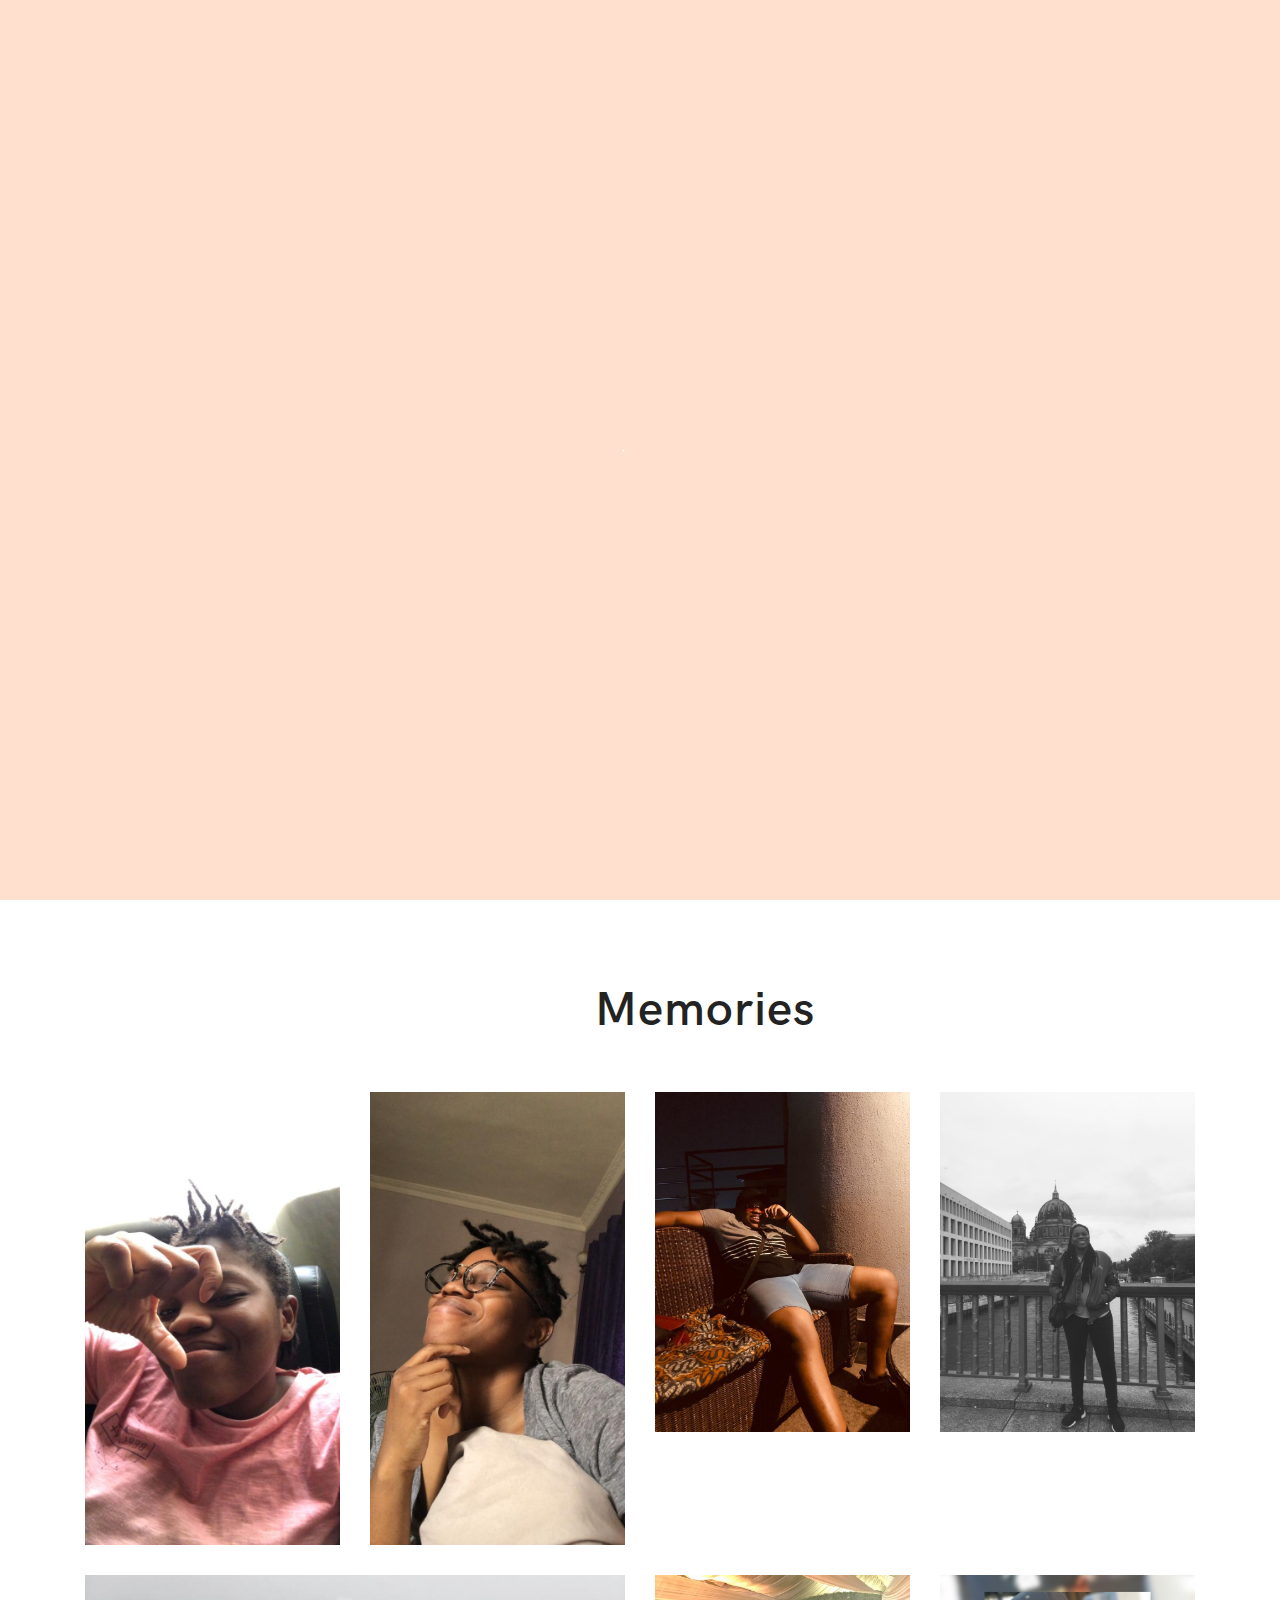
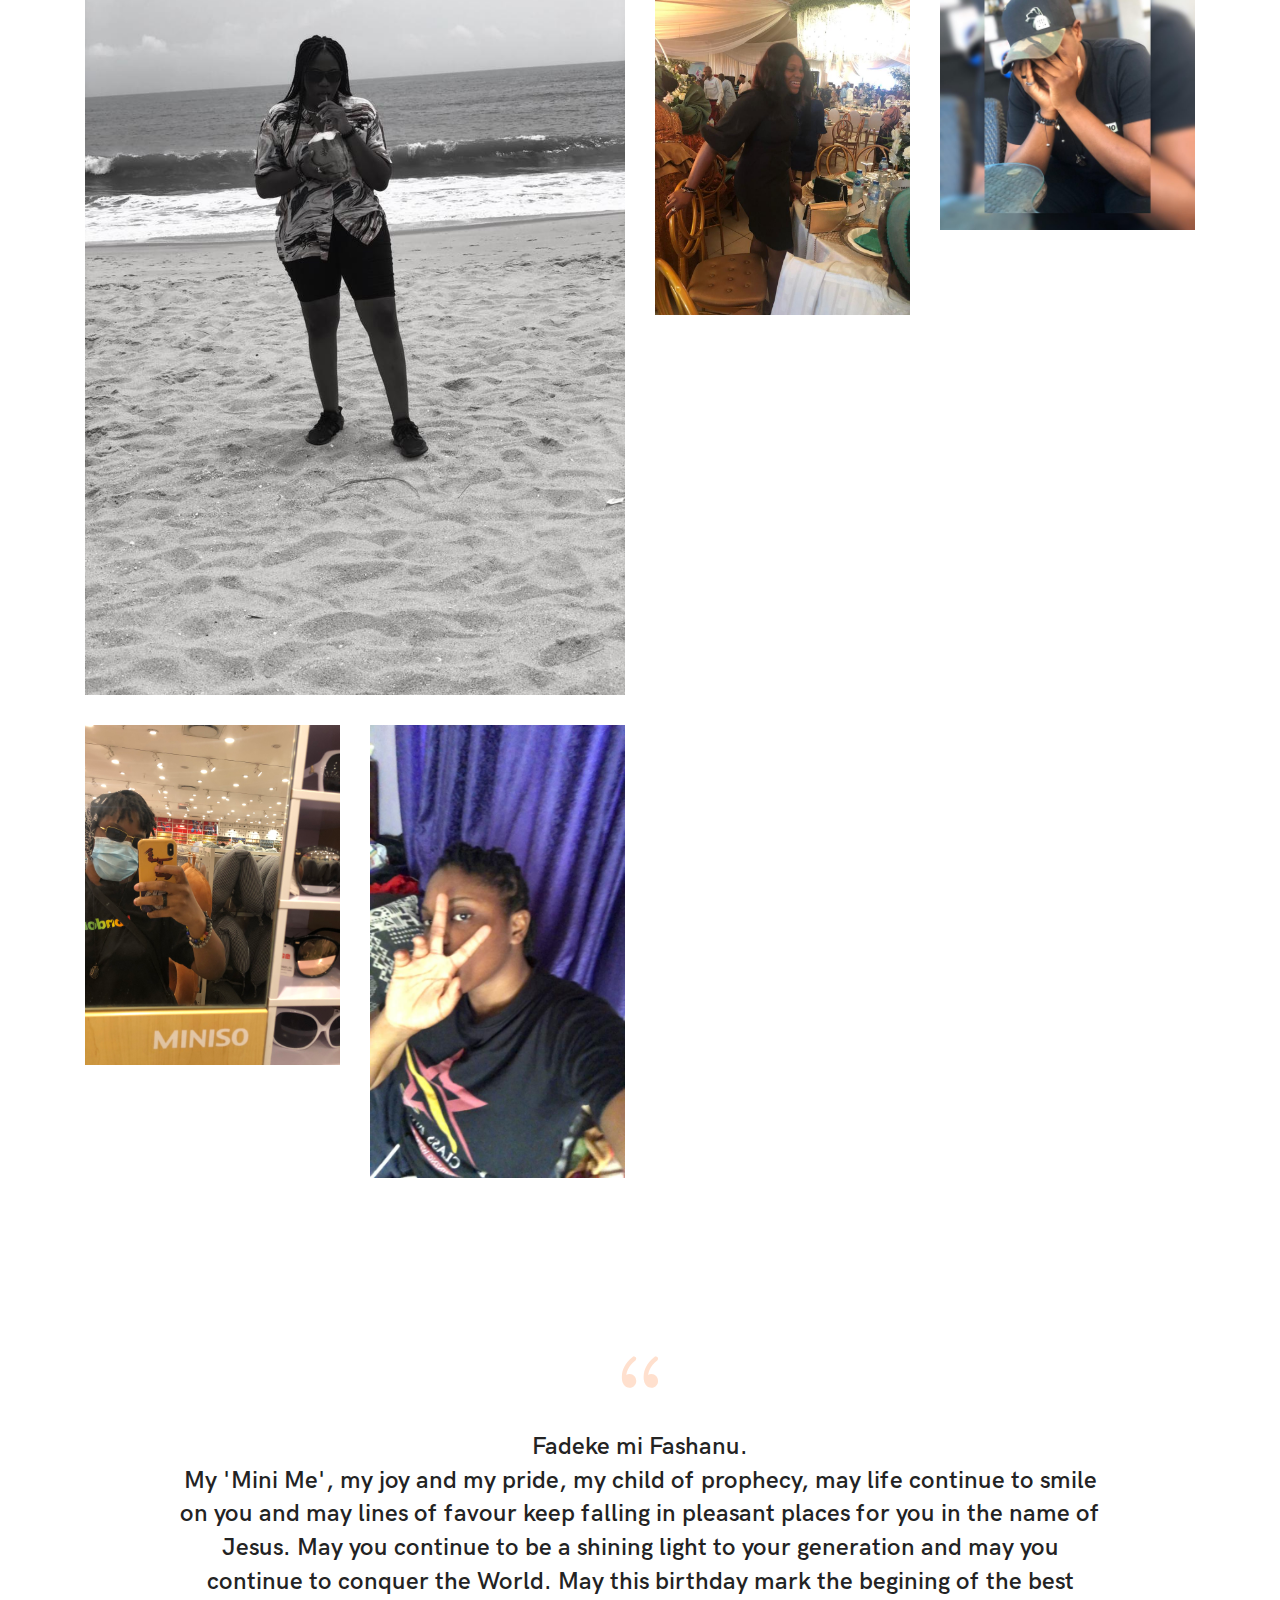
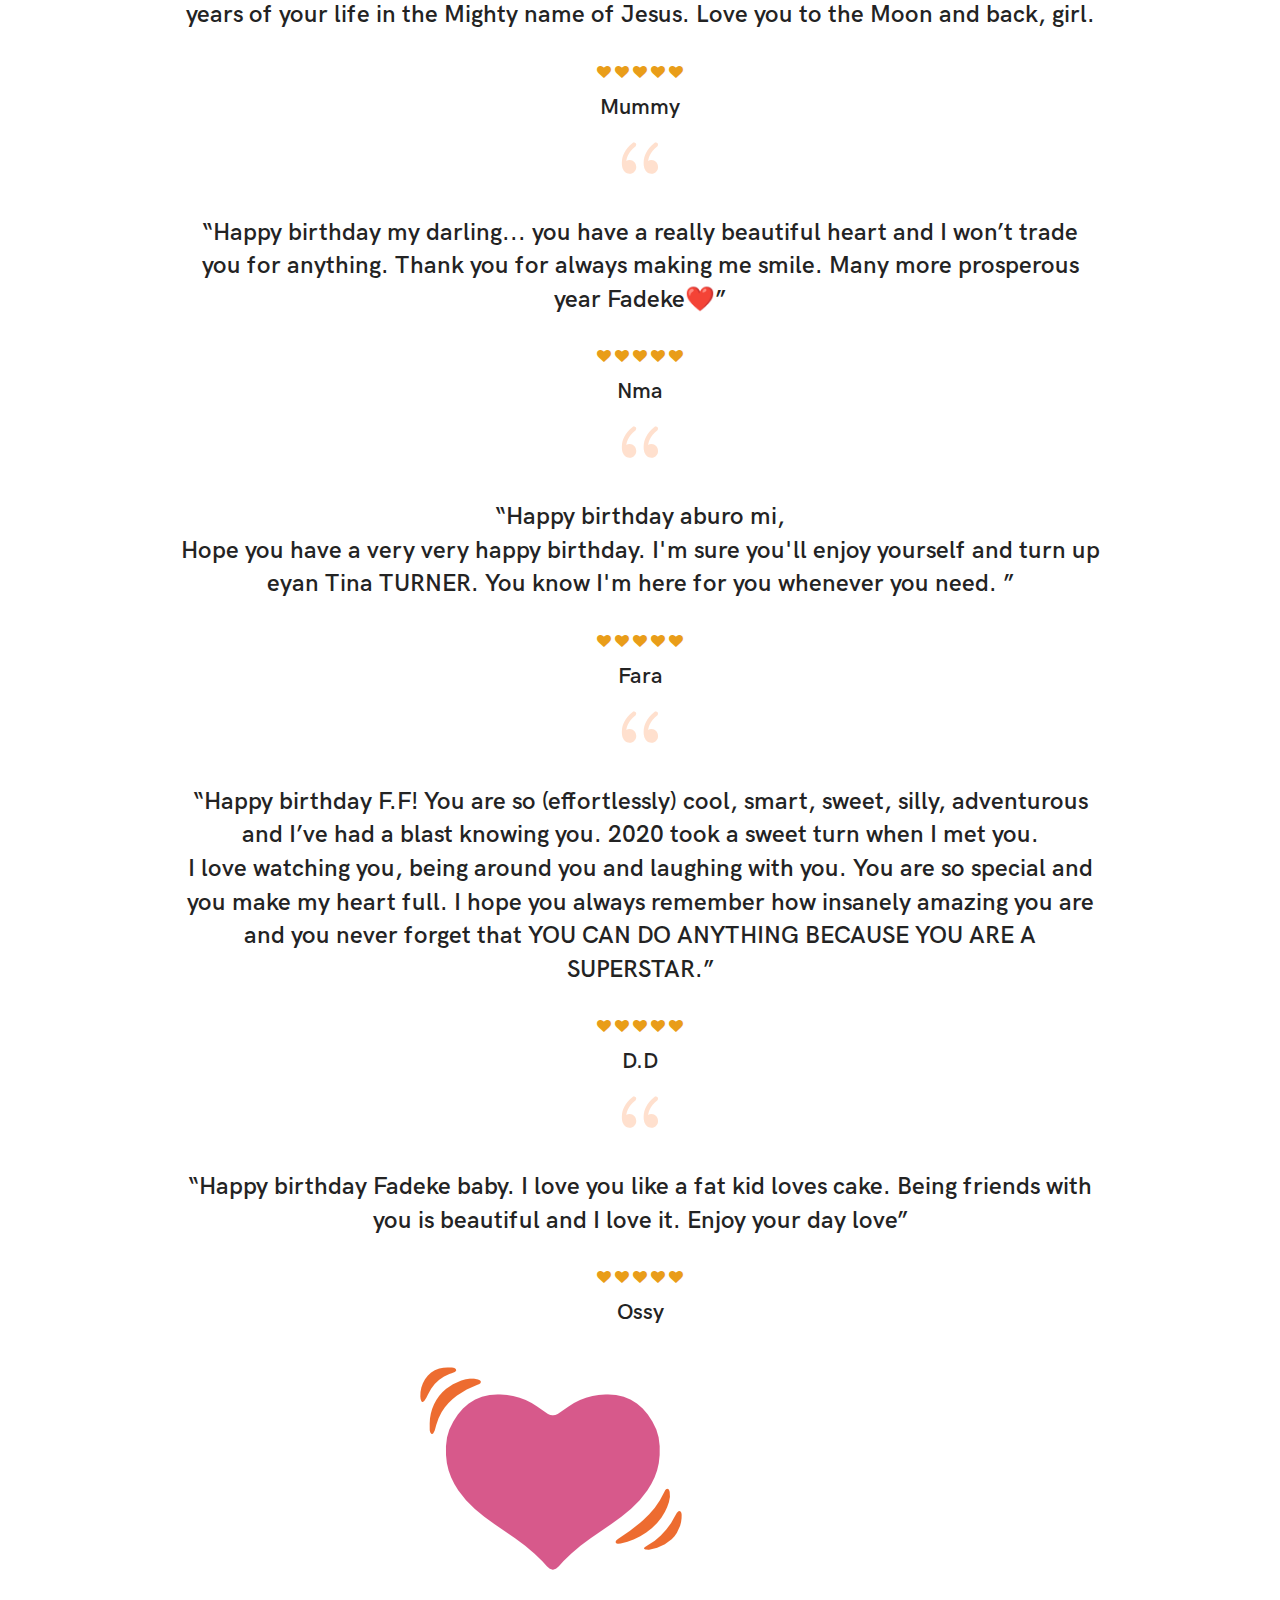
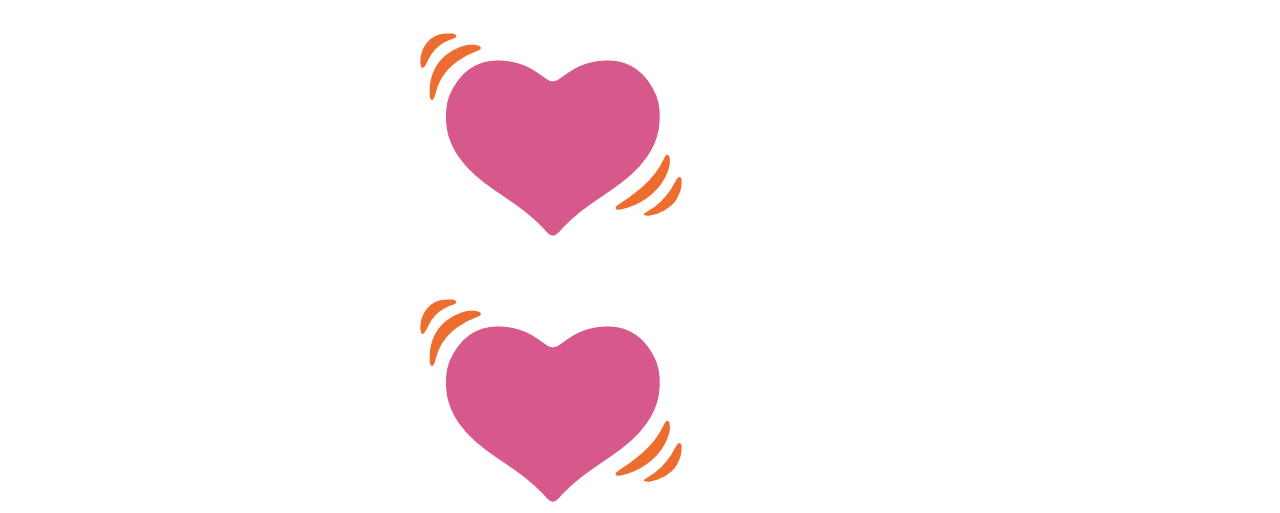
<file: index.html>
<html xmlns="http://www.w3.org/1999/xhtml" lang="en">

<head>
	<meta http-equiv="Content-Type" content="text/html; charset=utf-8" />
	<style type="text/css">

body {
	margin: 0;  padding: 0;  margin-bottom: 15px;  margin-top: 8px;
	background:#ffe0ce;
}
body, td {
	font: 14px "Trebuchet MS", Verdana, Arial, Helvetica, sans-serif;
	}

#subTitle {
	background: #000;  color: #fff;  padding: 4px;  font-weight: bold; 
	}

#siteNavigation a, #siteNavigation .current {
	font-weight: bold;  color: #448;
	}
#siteNavigation a:link    { text-decoration: none; }
#siteNavigation a:visited { text-decoration: none; }

#siteNavigation .current { background-color: #ccd; }

#siteNavigation a:hover   { text-decoration: none;  background-color: #fff;  color: #000; }
#siteNavigation a:active  { text-decoration: none;  background-color: #ccc; }


a:link    { text-decoration: underline;  color: #00f; }
a:visited { text-decoration: underline;  color: #000; }
a:hover   { text-decoration: underline;  color: #c00; }
a:active  { text-decoration: underline; }

#pageContent {
	clear: both;
	border-bottom: 6px solid #000;
	padding: 10px;  padding-top: 20px;
	line-height: 1.65em;
	background-image: url(backblue.gif);
	background-repeat: no-repeat;
	background-position: top right;
	}

#pageContent, #siteNavigation {
	background-color: #ccd;
	}


.imgLeft  { float: left;   margin-right: 10px;  margin-bottom: 10px; }
.imgRight { float: right;  margin-left: 10px;   margin-bottom: 10px; }

hr { height: 1px;  color: #000;  background-color: #000;  margin-bottom: 15px; }

h1 { margin: 0;  font-weight: bold;  font-size: 2em; }
h2 { margin: 0;  font-weight: bold;  font-size: 1.6em; }
h3 { margin: 0;  font-weight: bold;  font-size: 1.3em; }
h4 { margin: 0;  font-weight: bold;  font-size: 1.18em; }

.blak { background-color: #000; }
.hide { display: none; }
.tableWidth { min-width: 400px; }

.tblRegular       { border-collapse: collapse; }
.tblRegular td    { padding: 6px;  background-image: url(fade.gif);  border: 2px solid #99c; }
.tblHeaderColor, .tblHeaderColor td { background: #99c; }
.tblNoBorder td   { border: 0; }



</style>

</head>
<table width="76%" border="0" align="center" cellspacing="0" cellpadding="0" class="tableWidth">
<tr class="blak">
</HEAD>
<BODY>
	/* <meta HTTP-EQUIV="Refresh" CONTENT="0; URL=site/index.html"> */


<!-- ==================== Start epilogue ==================== -->
		</td>
		</tr>
		</table>
	</td>
	</tr>
	</table>
</td>
</tr>
</table>
</body>

</html>
</file>
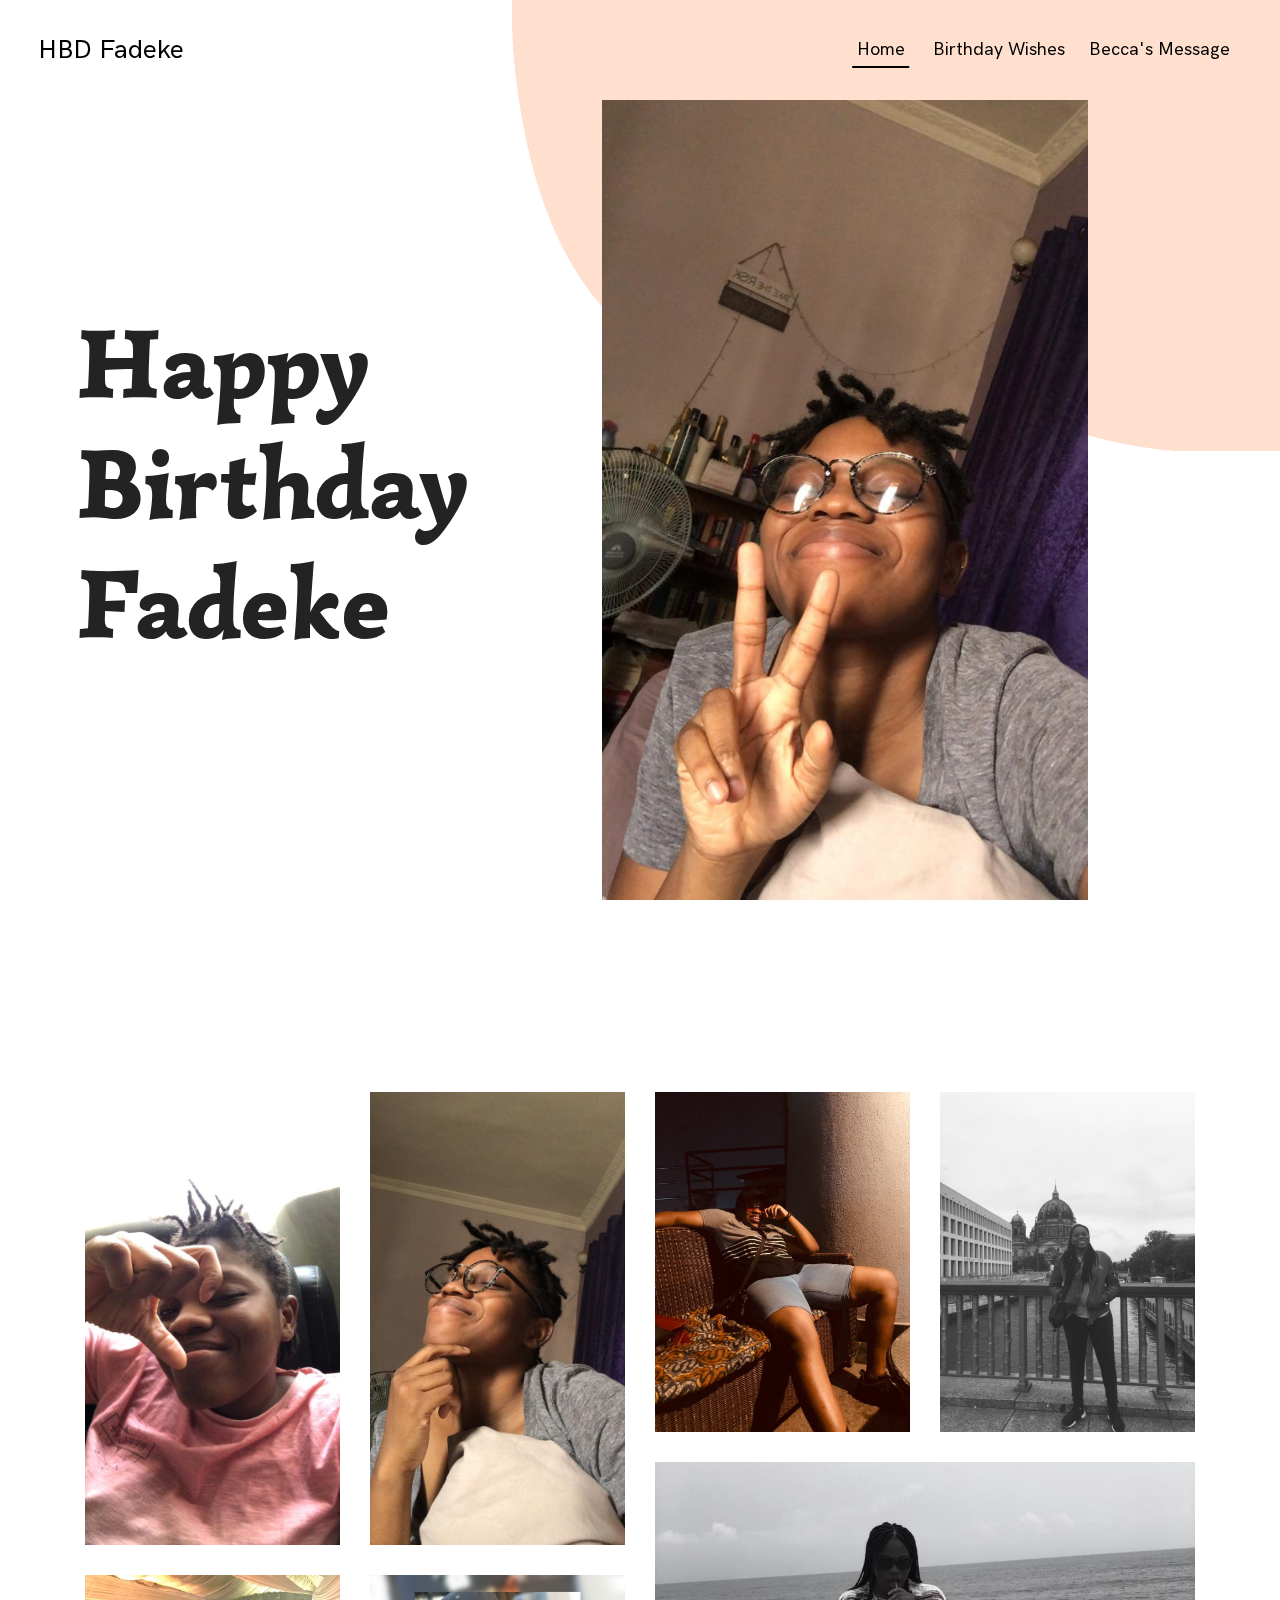
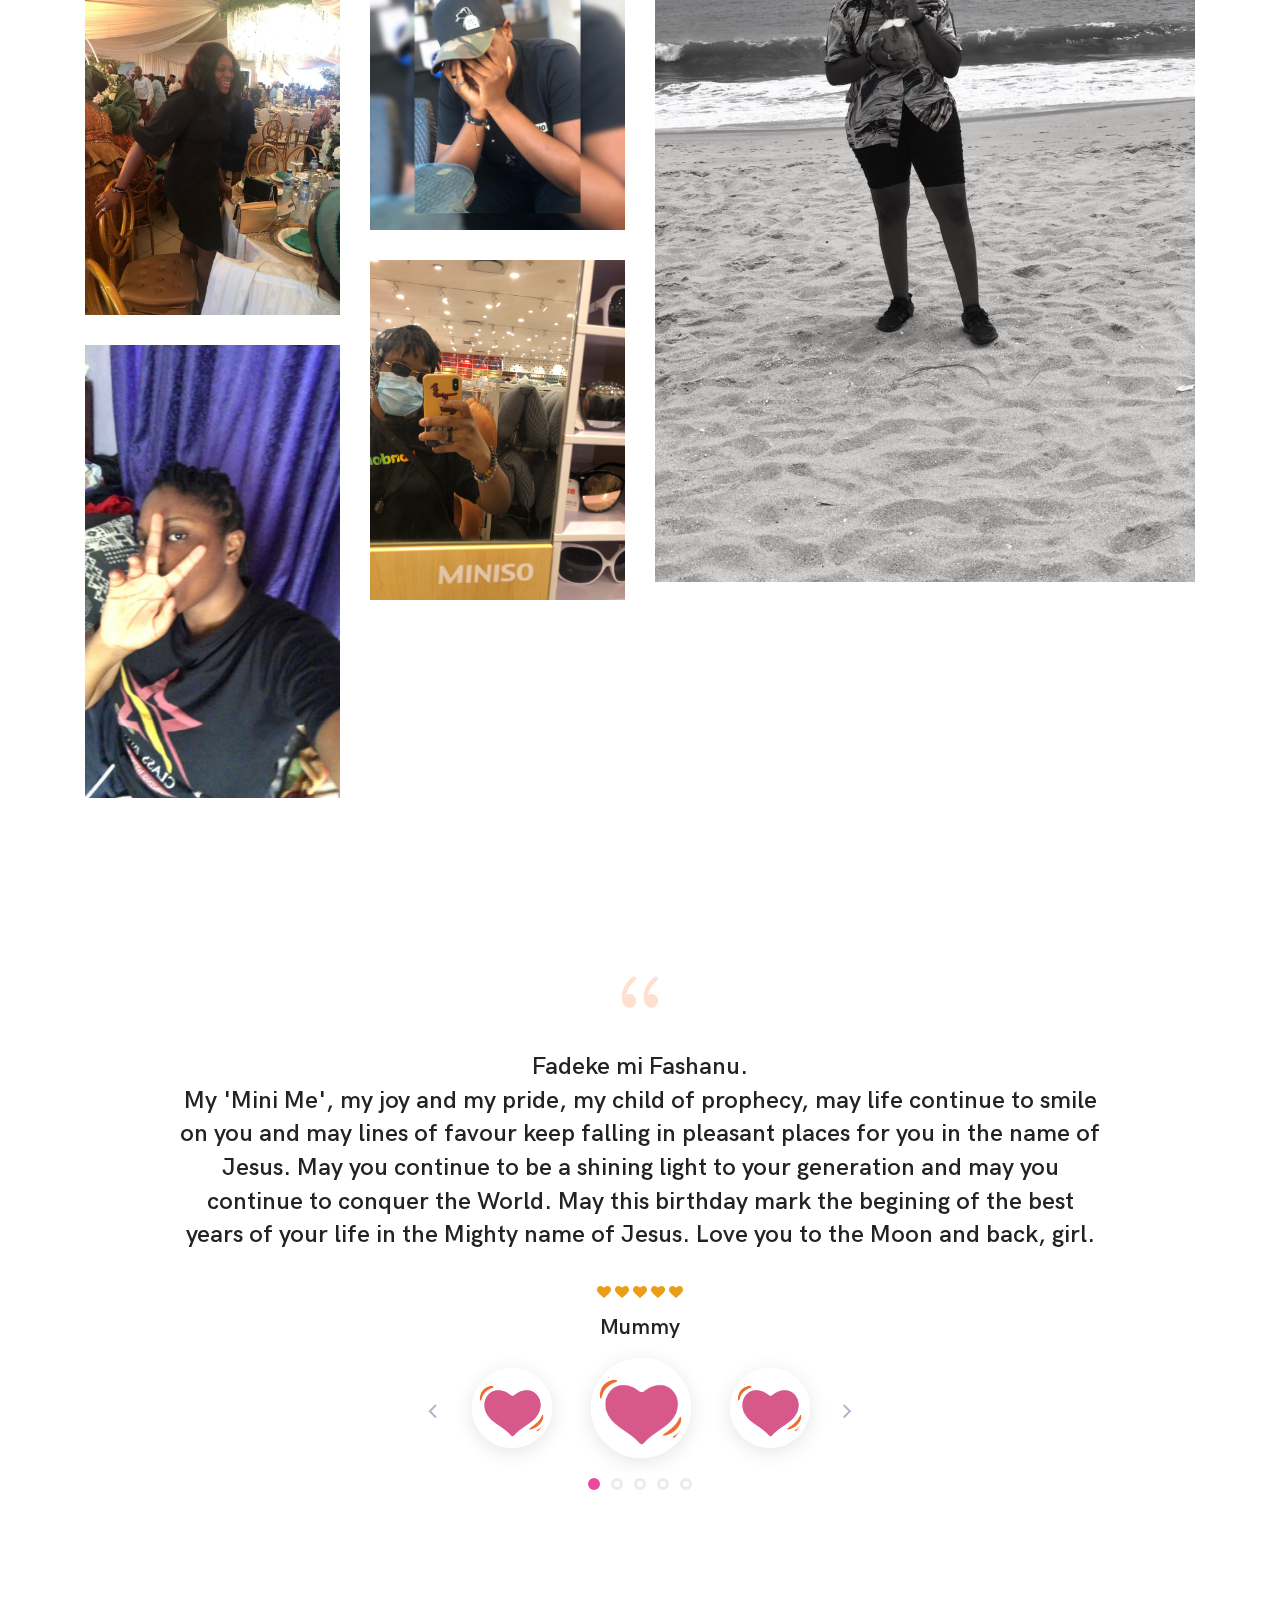
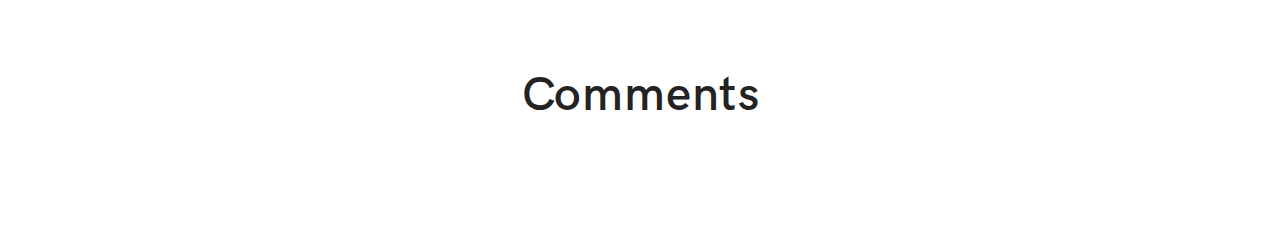
<file: site/index.html>
<!DOCTYPE html>
<html lang="en">
<head>
<meta charset="UTF-8">
<meta name="description" content="House of Truth - Where truth speaks">
<link href="https://fonts.googleapis.com/css?family=Simonetta&display=swap" rel="stylesheet">
<meta http-equiv="X-UA-Compatible" content="IE=edge">
<meta name="viewport" content="width=device-width, initial-scale=1, shrink-to-fit=no">

<title>Dexy's Day</title>

<link rel="icon" href="img/core-img/favicon.ico">

<link rel="stylesheet" href="style.css">
</head>
<body>

<div id="preloader">
<div class="wrapper">
<div class="cssload-loader"></div>
</div>
</div>

<header class="header-area">

<div class="main-header-area">
<div class="classy-nav-container breakpoint-off">

<nav class="classy-navbar justify-content-between" id="monaNav">

<div class="bg-curve" style="background-image: url(img/core-img/curve.png);"></div>

<a class="nav-brand" href="index.html">HBD Fadeke</a>

<div class="classy-navbar-toggler">
<span class="navbarToggler"><span></span><span></span><span></span></span>
</div>

<div class="classy-menu">

<div class="classycloseIcon">
<div class="cross-wrap"><span class="top"></span><span class="bottom"></span></div>
</div>

<div class="classynav">
<ul id="nav">
<li class="current-item"><a href="index.html">Home</a></li>
<li><a href="#wishes">Birthday Wishes</a>
<li><a href="./becca/about.html">Becca's message</a></li>
</ul> 
</div>

</div>
</nav>
</div>
</div>
</header>


<section class="welcome-area">

<div class="">

<div class="single-welcome-slide">

<div class="bg-curve" style="background-image: url(img/core-img/curve.png);"></div>

<div class="main-bg-img bg-img" data-animation="fadeInUpBig" data-delay="200ms" style="background-image: url(img/main-dexy.JPG);"></div>

<div class="container h-100">
<div class="row h-100 align-items-center">
<div class="col-12">
<div class="welcome-text">
<h2 style="font-family: Simonetta;" data-animation="bounceInUp" data-delay="400ms">Happy<br> Birthday<br>
Fadeke</h2>
<!-- <h6 data-animation="bounceInUp" data-delay="600ms">Lead Therapist</h6> -->
</div>
</div>
</div>
</div>

<!-- <div class="social-info">
<a href="https://www.linkedin.com/in/angelyinkore2968/" data-animation="bounceInDown" data-delay="1000ms"><i class="fa fa-linkedin"></i> <span>Linkedin</span></a>
<a href="https://twitter.com/RedWhinee" data-animation="bounceInDown" data-delay="1100ms"><i class="fa fa-twitter"></i> <span>Twitter</span></a>
<a href="https://www.instagram.com/angelyinkore/?hl=en" data-animation="bounceInDown" data-delay="1200ms"><i class="fa fa-instagram"></i> <span>Instagram</span></a>
</div> -->
    </div>
     </div>
</section>

<!-- 
<section class="mona-about-us-area mb-30 section-padding-80-0">
<div class="container">
<div class="row">

<div class="col-12 col-sm-6 col-lg-4">
<div class="about-us-thumbnail mb-50 wow fadeInUp" data-wow-delay="100ms">
<span class="line"></span>
<img src="img/bg-img/17.jpg" alt="">
<span class="line2"></span>
</div>
</div>
<div class="col-12 col-sm-6 col-lg-4">
<div class="about-us-thumbnail mb-50 wow fadeInUp" data-wow-delay="400ms">
<span class="line"></span>
<img src="img/bg-img/16.svg" alt="">
<span class="line2"></span>
</div>
</div>

<div class="col-12 col-lg-4">
<div class="about-us-content mb-50 wow fadeInUp" data-wow-delay="700ms">
<h2>About Me</h2>
<p>Hi, I'm Angel and welcome to  Truth.<br> 
    I am a first class graduate of covenant university, a consultant psychologist for Andela, the team lead of the mental health unit of Stand to end rape and a volunteer at Mentally aware.</p>
<p> To be honest my titles and positions mean nothing to you, because you're looking for someone who understands and is willing to listen without judgment or bias and help you get to your ideal self. </p>
<p>My goal in therapy is to do that and more.
    So take a chance and book a session today, your future self awaits.</p>
</div>
</div>
</div>
</div>
</section> -->
<section class="mona-projects-area section-padding-80-0 mb-50">
    <div class="about-us-content mb-50 wow fadeInUp text-center" data-wow-delay="700ms">
        <h2>Memories</h2>
    </div>
<div class="container">
<div class="row mona-portfolio">

<div class="col-12 col-sm-6 col-lg-3 single_gallery_item mb-30">
<div class="single-project-area">
<img src="img/1ea70ba5-15c9-43b2-8c35-e013494b951a.jpg" alt="">

<div class="hover-content d-flex align-items-center">

</div>
</div>
</div>

<div class="col-12 col-sm-6 col-lg-3 single_gallery_item mb-30">
<div class="single-project-area">
<img src="img/22df0aed-3cc6-49b3-84bf-beb38e3fffae.JPG" alt="">

<div class="hover-content d-flex align-items-center">

</div>
</div>
</div>

<div class="col-12 col-sm-6 col-lg-3 single_gallery_item mb-30">
<div class="single-project-area">
<img src="img/3d5e37fc-b5ab-4bc2-acbd-5cf7414da002.JPG" alt="">

<div class="hover-content d-flex align-items-center">

</div>
</div>
</div>

<div class="col-12 col-sm-6 col-lg-3 single_gallery_item mb-30">
<div class="single-project-area">
<img src="img/4d3a6ea7-0fa6-4545-b2e8-0c7bb6f13962.JPG" alt="">

<div class="hover-content d-flex align-items-center">

</div>
</div>
</div>

<div class="col-12 col-sm-6 col-lg-6 single_gallery_item mb-30">
<div class="single-project-area">
<img src="img/695edaea-087f-46ba-a996-41f72cfee111.JPG" alt="">

<div class="hover-content d-flex align-items-center">

</div>
</div>
</div>

<div class="col-12 col-sm-6 col-lg-3 single_gallery_item mb-30">
<div class="single-project-area">
<img src="img/c2320e8f-70c9-42b5-b2f8-31f746b4e2a4.JPG" alt="">

<div class="hover-content d-flex align-items-center">

</div>
</div>
</div>

<div class="col-12 col-sm-6 col-lg-3 single_gallery_item mb-30">
<div class="single-project-area">
<img src="img/ef04c154-9dac-4e96-a0da-ef4acb1c9e4f.JPG" alt="">

<div class="hover-content d-flex align-items-center">

</div>
</div>
</div>

<div class="col-12 col-sm-6 col-lg-3 single_gallery_item mb-30">
<div class="single-project-area">
<img src="img/IMG_8377.jpg" alt="">

<div class="hover-content d-flex align-items-center">

</div>
</div>
</div>

<div class="col-12 col-sm-6 col-lg-3 single_gallery_item mb-30">
<div class="single-project-area">
<img src="img/IMG_4862.jpg" alt="">

<div class="hover-content d-flex align-items-center">
<!-- <div class="hover-text">
<h4>Event:Launch of sex offender registry </h4>
<h6></h6>
</div> -->
</div>
</div>
</div>
<!-- <div class="col-12 col-sm-6 col-lg-3 single_gallery_item mb-30">
    <div class="single-project-area">
    <img src="img/2020-03-07 17_13_28.402.JPG" alt="">
    
    <div class="hover-content d-flex align-items-center">
    
    </div>
    </div>
    </div> -->

    <!-- <div class="col-12 col-sm-6 col-lg-3 single_gallery_item">
        <div class="single-project-area">
        <img src="img/bg-img/tedxyabawomen_49227441108_o.jpg" alt="">
        
        <div class="hover-content d-flex align-items-center">
        <div class="hover-text">
        <h4>Herbert Newman</h4>
        <h6>Model: Clifford Colon</h6>
        </div>
        </div>
        </div>
        </div> -->

    <!-- <div class="col-12 col-sm-6 col-lg-3 single_gallery_item mb-30">
        <div class="single-project-area">
        <img src="img/bg-img/IMG-20190420-WA0004.jpg" alt="">
        
        <div class="hover-content d-flex align-items-center">
        <div class="hover-text">
        <h4>Herbert Newman</h4>
        <h6>Model: Clifford Colon</h6>
        <h6>Make-up: Terry Gomez</h6>
        <h6>Photographer: Floyd Warner</h6>
        </div>
        </div>
        </div>
        </div> -->
</div>
</div>
</section>


<section class="clients-feedback-area section-padding-80 clearfix">
    <div class="container">
      <div class="row justify-content-center">
        <div class="col-12 col-md-10">
          <div class="slider slider-for">

            <!-- Client Feedback Text -->
            <div class="client-feedback-text text-center">
              <div class="quote-icon">
                <i class="icon_quotations" aria-hidden="true"></i>
              </div>
              <div class="client-description text-center">
                <h4>Fadeke mi Fashanu. <br>
                    My 'Mini Me', my joy and my pride, my child of prophecy, may life continue to smile on you and may lines of favour keep falling in pleasant places for you in the name of Jesus. May you continue to be a shining light to your generation and may you continue to conquer the World. May this birthday mark the begining of the best years of your life in the Mighty name of Jesus. Love you to the Moon and back, girl. </h4>
              </div>
              <div class="ratings text-center">
                <i class="fa fa-heart" aria-hidden="true"></i>
                <i class="fa fa-heart" aria-hidden="true"></i>
                <i class="fa fa-heart" aria-hidden="true"></i>
                <i class="fa fa-heart" aria-hidden="true"></i>
                <i class="fa fa-heart" aria-hidden="true"></i>
              </div>
              <div class="client-name text-center">
                <h5>Mummy</h5>
              </div>
            </div>

            <!-- Client Feedback Text -->
            <div class="client-feedback-text text-center">
              <div class="quote-icon">
                <i class="icon_quotations" aria-hidden="true"></i>
              </div>
              <div class="client-description text-center">
                <h4>“Happy birthday my darling... you have a really beautiful heart and I won’t trade you for anything. Thank you for always making me smile. Many more prosperous year Fadeke❤️”</h4>
              </div>
              <div class="ratings text-center">
                <i class="fa fa-heart" aria-hidden="true"></i>
                <i class="fa fa-heart" aria-hidden="true"></i>
                <i class="fa fa-heart" aria-hidden="true"></i>
                <i class="fa fa-heart" aria-hidden="true"></i>
                <i class="fa fa-heart" aria-hidden="true"></i>
              </div>
              <div class="client-name text-center">
                <h5>Nma</h5>
              </div>
            </div>

            <!-- Client Feedback Text -->
            <div class="client-feedback-text text-center">
              <div class="quote-icon">
                <i class="icon_quotations" aria-hidden="true"></i>
              </div>
              <div class="client-description text-center">
                <h4>“Happy birthday aburo mi,<br>

                    Hope you have a very very happy birthday. I'm sure you'll enjoy yourself and turn up eyan Tina TURNER. You know I'm here for you whenever you need.
                    ”</h4>
              </div>
              <div class="ratings text-center">
                <i class="fa fa-heart" aria-hidden="true"></i>
                <i class="fa fa-heart" aria-hidden="true"></i>
                <i class="fa fa-heart" aria-hidden="true"></i>
                <i class="fa fa-heart" aria-hidden="true"></i>
                <i class="fa fa-heart" aria-hidden="true"></i>
              </div>
              <div class="client-name text-center">
                <h5>Fara</h5>
               
              </div>
            </div>

            <!-- Client Feedback Text -->
            <div class="client-feedback-text text-center">
              <div class="quote-icon">
                <i class="icon_quotations" aria-hidden="true"></i>
              </div>
              <div class="client-description text-center">
                <h4>“Happy birthday F.F! You are so (effortlessly) cool, smart, sweet, silly, adventurous and I’ve had a blast knowing you. 2020 took a sweet turn when I met you.<br>

                    I love watching you, being around you and laughing with you. You are so special and you make my heart full. I hope you always remember how insanely amazing you are and you never forget that YOU CAN DO ANYTHING BECAUSE YOU ARE A SUPERSTAR.”</h4>
              </div>
              <div class="ratings text-center">
                <i class="fa fa-heart" aria-hidden="true"></i>
                <i class="fa fa-heart" aria-hidden="true"></i>
                <i class="fa fa-heart" aria-hidden="true"></i>
                <i class="fa fa-heart" aria-hidden="true"></i>
                <i class="fa fa-heart" aria-hidden="true"></i>
              </div>
              <div class="client-name text-center">
                <h5>D.D</h5>
              </div>
            </div>

            <!-- Client Feedback Text -->
            <div class="client-feedback-text text-center">
              <div class="quote-icon">
                <i class="icon_quotations" aria-hidden="true"></i>
              </div>
              <div class="client-description text-center">
                <h4>“Happy birthday Fadeke baby. I love you like a fat kid loves cake. Being friends with you is beautiful and I love it. Enjoy your day love”</h4>
              </div>
              <div class="ratings text-center">
                <i class="fa fa-heart" aria-hidden="true"></i>
                <i class="fa fa-heart" aria-hidden="true"></i>
                <i class="fa fa-heart" aria-hidden="true"></i>
                <i class="fa fa-heart" aria-hidden="true"></i>
                <i class="fa fa-heart" aria-hidden="true"></i>
              </div>
              <div class="client-name text-center">
                <h5>Ossy</h5>
                
              </div>
            </div>

          </div>
        </div>

        <!-- Client Thumbnail Area -->
        <div class="col-12 col-md-6 col-lg-5">
          <div class="slider slider-nav">
            <div class="client-thumbnail">
              <img src="./img/Beating Heart Clipart 20 (1).png" alt="">
            </div>
            <div class="client-thumbnail">
              <img src="./img/Beating Heart Clipart 20 (1).png" alt="">
            </div>
            <div class="client-thumbnail">
              <img src="./img/Beating Heart Clipart 20 (1).png" alt="">
            </div>
            <div class="client-thumbnail">
              <img src="./img/Beating Heart Clipart 20 (1).png" alt="">
            </div>
            <div class="client-thumbnail">
              <img src="./img/Beating Heart Clipart 20 (1).png" alt="">
            </div>
          </div>
        </div>
      </div>
    </div>
  </section>


<!-- <section class="mona-cta-area section-padding-80">
<div class="container">
<div class="row">
<div class="col-12">
<div class="cta-content">
<h2>Book an appointment</h2>
<h6>I can't wait to meet with you</h6>
<a href="Appointment.html" class="btn mona-btn">Schedule an appointment</a>
</div>
</div>
</div>
</div>
</section> -->


<section class="mona-blog-area mb-50 section-padding-80-0" id="wishes">
<div class="container">
<div class="row">
<div class="col-12">
<div class="section-heading text-center">
<h2>Comments</h2>
</div>
</div>
</div>
<div class="row"></div>
    <div id="disqus_thread"></div>
    <script>
    
    /**
    *  RECOMMENDED CONFIGURATION VARIABLES: EDIT AND UNCOMMENT THE SECTION BELOW TO INSERT DYNAMIC VALUES FROM YOUR PLATFORM OR CMS.
    *  LEARN WHY DEFINING THESE VARIABLES IS IMPORTANT: https://disqus.com/admin/universalcode/#configuration-variables*/
    /*
    var disqus_config = function () {
    this.page.url = PAGE_URL;  // Replace PAGE_URL with your page's canonical URL variable
    this.page.identifier = PAGE_IDENTIFIER; // Replace PAGE_IDENTIFIER with your page's unique identifier variable
    };
    */

    (function() { // DON'T EDIT BELOW THIS LINE
    var d = document, s = d.createElement('script');
    s.src = 'https://https-dexys-day-netlify-app.disqus.com/embed.js';
    s.setAttribute('data-timestamp', +new Date());
    (d.head || d.body).appendChild(s);
    })();
    </script>
    <noscript>Please enable JavaScript to view the <a href="https://disqus.com/?ref_noscript">comments powered by Disqus.</a></noscript>
</div>
</div>
</section>


<!-- <footer class="footer-area section-padding-80-0">
<div class="container">
<div class="row justify-content-between">

<div class="col-12 col-sm-6 col-lg-4 col-xl-3">
<div class="single-footer-widget mb-60">

<h3><a href="#" class="d-block mb-4">Welcome To Truth</a></h3>
<p>IT'S OKAY NOT TO BE OKAY.</p>
<div class="copywrite-text">
<p>&copy; 
Copyright &copy;<script type="c1abf852e4f155e29b9d9b58-text/javascript">document.write(new Date().getFullYear());</script> All rights reserved.
</p>
</div>
</div>
</div>

<div class="col-12 col-sm-6 col-lg-4 col-xl-3">
<div class="single-footer-widget mb-30">

<h4 class="widget-title">Our Links</h4>

<nav>
<ul class="our-link">
<li><a href="index.html">Home</a></li>
<li><a href="about.html">About</a></li>
<li><a href="#thoughts">My Thoughts</a></li>
<li><a href="Appointment.html">Book an appointment</a></li>
<li><a href="contact.html">Contact us</a></li>
</nav>
</div>
</div>

<div class="col-12 col-lg-4 col-xl-3">
<div class="single-footer-widget mb-60">

<h4 class="widget-title">Contact</h4>

<div class="footer-content mb-30">
<h4>08060583793</h4>
<h6>20 Adeyinka St,Illupeju,Lagos,Nigeria</h6>
</div>
<div class="footer-social-info">
<a href="https://www.linkedin.com/in/angelyinkore2968/" class="facebook" data-toggle="tooltip" data-placement="top" title="Linkedin"><i class="fa fa-linkedin"></i></a>
<a href="https://twitter.com/RedWhinee" class="twitter" data-toggle="tooltip" data-placement="top" title="Twitter"><i class="fa fa-twitter"></i></a>
<a href="https://www.instagram.com/angelyinkore/?hl=en" class="instagram" data-toggle="tooltip" data-placement="top" title="Instagram"><i class="fa fa-instagram"></i></a>

</div>
</div>
</div>
</div>
</div>
</footer> -->



<script src="js/jquery.min.js" type="c1abf852e4f155e29b9d9b58-text/javascript"></script>

<script src="js/popper.min.js" type="c1abf852e4f155e29b9d9b58-text/javascript"></script>

<script src="js/bootstrap.min.js" type="c1abf852e4f155e29b9d9b58-text/javascript"></script>

<script src="js/mona.bundle.js" type="c1abf852e4f155e29b9d9b58-text/javascript"></script>

<script src="js/default-assets/active.js" type="c1abf852e4f155e29b9d9b58-text/javascript"></script>
<script src="../../../../ajax.cloudflare.com/cdn-cgi/scripts/95c75768/cloudflare-static/rocket-loader.min.js" data-cf-settings="c1abf852e4f155e29b9d9b58-|49" defer=""></script>
<script id="dsq-count-scr" src="//https://dexys-day.netlify.app.disqus.com/count.js" async></script>
</body>
</html>
</file>
<file: site/style.css>
/* *********************************************


*********************************************

[Tables of CSS Content]

+ body
  - 1.0 Reboot CSS
  - 2.0 Spacing CSS
  - 3.0 Preloader CSS
  - 4.0 Heading CSS
  - 5.0 Backtotop CSS
  - 6.0 Buttons CSS
  - 7.0 Header CSS
  - 8.0 Hero CSS
  - 9.0 Gallery CSS
  - 10.0 Testimonial CSS
  - 11.0 Model CSS
  - 12.0 About CSS
  - 13.0 Breadcrumb CSS
  - 14.0 Blog CSS
  - 15.0 Cta CSS
  - 16.0 Team CSS
  - 17.0 Widget CSS
  - 18.0 Footer CSS
  - 19.0 Contact CSS
  ---------------------------------------------
  [Color Codes]

  $heading: #232323; [Heading Color]
  $text: #666666; [Text Color]
  $bg-gray: #f0f0f0; [Gray Background]
  $primary: #ed489d; [Primary Color]
  $white: #ffffff; [White Color]
  $dark: #000000; [Dark Color]
  $border: #ebebeb; [Border Color]
  $hover: #ed489d; [Hover Color]
  $secondary: #a6a6a6; [Secondary Color]

  ---------------------------------------------
  [Font Family: 'HK Grotesk']
--------------------------------------------- */
/* Import Fonts & All CSS */
@import url(css/default-assets/hkgrotesk-fonts.css);
@import url('https://fonts.googleapis.com/css?family=Simonetta&display=swap');
@import url(css/bootstrap.min.css);
@import url(css/animate.css);
@import url(css/default-assets/classy-nav.css);
@import url(css/owl.carousel.min.css);
@import url(css/magnific-popup.css);
@import url(css/font-awesome.min.css);
@import url(css/default-assets/slick.css);
@import url(css/style.css);


/*cards*/






/* :: 1.0 Reboot CSS */
* {
  margin: 0;
  padding: 0; }

body {
  font-family: "HK Grotesk";
  font-weight: 400;
  font-size: 14px; }

h1,
h2,
h3,
h4,
h5,
h6 {
  font-family: "HK Grotesk";
  color: #232323;
  line-height: 1.4;
  font-weight: 600; }

a,
a:active,
a:focus,
a:hover {
  color: #232323;
  text-decoration: none;
  -webkit-transition-duration: 500ms;
  -o-transition-duration: 500ms;
  transition-duration: 500ms;
  outline: none; }

li {
  list-style: none; }

p {
  line-height: 1.9;
  color: #666666;
  font-size: 16px;
  font-weight: 400; }

img {
  max-width: 100%;
  height: auto; }

ul {
  margin: 0;
  padding: 0; }
  ul li {
    margin: 0;
    padding: 0; }

.bg-overlay {
  position: relative;
  z-index: 1; }
  .bg-overlay::after {
    position: absolute;
    content: "";
    height: 100%;
    width: 100%;
    top: 0;
    left: 0;
    z-index: -1;
    background-color: rgba(0, 0, 0, 0.5); }

.box-shadow {
  -webkit-box-shadow: 0 10px 50px 0 rgba(0, 0, 0, 0.2);
  box-shadow: 0 10px 50px 0 rgba(0, 0, 0, 0.2); }

.bg-img {
  background-position: center center;
  background-size: cover;
  background-repeat: no-repeat; }

.jarallax {
  position: relative;
  z-index: 0; }
  .jarallax > .jarallax-img {
    position: absolute;
    object-fit: cover;
    font-family: 'object-fit: cover;';
    top: 0;
    left: 0;
    width: 100%;
    height: 100%;
    z-index: -1; }

.mfp-iframe-holder .mfp-close {
  top: 0;
  width: 30px;
  height: 30px;
  background-color: #ed489d;
  text-align: center;
  right: 0;
  padding-right: 0;
  line-height: 32px; }

.bg-transparent {
  background-color: transparent !important; }

.bg-gray {
  background-color: #f0f0f0 !important; }

/* ::2.0 Spacing CSS */
.mt-15 {
  margin-top: 15px; }

.mt-30 {
  margin-top: 30px; }

.mt-40 {
  margin-top: 40px; }

.mt-50 {
  margin-top: 50px; }

.mt-70 {
  margin-top: 70px; }

.mt-100 {
  margin-top: 100px; }

.mt-150 {
  margin-top: 150px; }

.mr-15 {
  margin-right: 15px; }

.mr-30 {
  margin-right: 30px; }

.mr-50 {
  margin-right: 50px; }

.mr-100 {
  margin-right: 100px; }

.mb-15 {
  margin-bottom: 15px; }

.mb-30 {
  margin-bottom: 30px; }

.mb-40 {
  margin-bottom: 40px; }

.mb-50 {
  margin-bottom: 50px; }

.mb-60 {
  margin-bottom: 60px; }

.mb-70 {
  margin-bottom: 70px; }

.mb-80 {
  margin-bottom: 80px; }

.mb-100 {
  margin-bottom: 100px; }

.ml-15 {
  margin-left: 15px; }

.ml-30 {
  margin-left: 30px; }

.ml-50 {
  margin-left: 50px; }

.ml-100 {
  margin-left: 100px; }

.pt-50 {
  padding-top: 50px !important; }

.section-padding-80 {
  padding-top: 80px;
  padding-bottom: 80px; }

.section-padding-0-80 {
  padding-top: 0;
  padding-bottom: 80px; }

.section-padding-80-0 {
  padding-top: 80px;
  padding-bottom: 0; }

/* :: 3.0 Preloader CSS */
#preloader {
  position: fixed;
  width: 100%;
  height: 100%;
  z-index: 99999;
  top: 0;
  left: 0;
  background-color: #ffe0ce;
  display: -webkit-box;
  display: -ms-flexbox;
  display: flex;
  -webkit-box-align: center;
  -ms-flex-align: center;
  align-items: center;
  -webkit-box-pack: center;
  -ms-flex-pack: center;
  justify-content: center; }

.wrapper {
  padding-left: 1em;
  padding-right: 1em;
  margin: auto;
  display: block;
  width: 195px; }

.cssload-loader {
  width: 49px;
  height: 49px;
  border-radius: 50%;
  margin: 3em;
  display: inline-block;
  position: relative;
  vertical-align: middle;
  background: #ffffff; }

.cssload-loader,
.cssload-loader:after,
.cssload-loader:before {
  animation: 1.15s infinite ease-in-out;
  -o-animation: 1.15s infinite ease-in-out;
  -ms-animation: 1.15s infinite ease-in-out;
  -webkit-animation: 1.15s infinite ease-in-out;
  -moz-animation: 1.15s infinite ease-in-out; }

.cssload-loader:after,
.cssload-loader:before {
  width: 100%;
  height: 100%;
  border-radius: 50%;
  position: absolute;
  top: 0;
  left: 0; }

.cssload-loader {
  animation-name: cssload-loader;
  -o-animation-name: cssload-loader;
  -ms-animation-name: cssload-loader;
  -webkit-animation-name: cssload-loader;
  -moz-animation-name: cssload-loader; }

@keyframes cssload-loader {
  from {
    transform: scale(0);
    opacity: 1; }
  to {
    transform: scale(1);
    opacity: 0; } }
@-o-keyframes cssload-loader {
  from {
    -o-transform: scale(0);
    opacity: 1; }
  to {
    -o-transform: scale(1);
    opacity: 0; } }
@-ms-keyframes cssload-loader {
  from {
    -ms-transform: scale(0);
    opacity: 1; }
  to {
    -ms-transform: scale(1);
    opacity: 0; } }
@-webkit-keyframes cssload-loader {
  from {
    -webkit-transform: scale(0);
    opacity: 1; }
  to {
    -webkit-transform: scale(1);
    opacity: 0; } }
@-moz-keyframes cssload-loader {
  from {
    -moz-transform: scale(0);
    opacity: 1; }
  to {
    -moz-transform: scale(1);
    opacity: 0; } }
/* :: 4.0 Heading CSS */
.section-heading {
  position: relative;
  z-index: 1;
  margin-bottom: 50px; }
  .section-heading h2 {
    font-size: 48px;
    text-transform: capitalize;
    margin-bottom: 0; }
    @media only screen and (min-width: 992px) and (max-width: 1199px) {
      .section-heading h2 {
        font-size: 42px; } }
    @media only screen and (min-width: 768px) and (max-width: 991px) {
      .section-heading h2 {
        font-size: 36px; } }
    @media only screen and (max-width: 767px) {
      .section-heading h2 {
        font-size: 30px; } }
  .section-heading.white h2 {
    color: #ffffff; }

/* :: 5.0 Backtotop CSS */
#scrollUp {
  bottom: 50px;
  font-size: 22px;
  line-height: 42px;
  right: 0;
  width: 40px;
  background-color: #000000;
  color: #ffffff;
  text-align: center;
  height: 40px;
  -webkit-transition-duration: 500ms;
  -o-transition-duration: 500ms;
  transition-duration: 500ms;
  border-radius: 2px 0 0 2px; }
  #scrollUp:focus, #scrollUp:hover {
    background-color: #ffe0ce; }

/* :: 6.0 Buttons CSS */
.mona-btn {
  position: relative;
  z-index: 1;
  min-width: 180px;
  height: 50px;
  line-height: 46px;
  font-size: 18px;
  font-weight: 600;
  display: inline-block;
  padding: 0 20px;
  text-align: center;
  text-transform: capitalize;
  color: #000000;
  border-radius: 40px;
  background-color: #ffe0ce;
  -webkit-transition-duration: 500ms;
  -o-transition-duration: 500ms;
  transition-duration: 500ms;
  border: 2px solid #000000; }
  .mona-btn:focus, .mona-btn:hover {
    box-shadow: none;
    background-color: #000000;
    color: #ffffff;
    border-color: #000000; }
  .mona-btn.btn-2 {
    border-color: #ed489d;
    color: #ed489d;
    background-color: #ffffff; }
    .mona-btn.btn-2:focus, .mona-btn.btn-2:hover {
      color: #ffffff;
      background-color: #ffffff; }

/* :: 7.0 Header CSS */
.header-area {
  position: fixed;
  z-index: 600;
  width: 100%;
  left: 0;
  top: 0;
  -webkit-transition-duration: 500ms;
  -o-transition-duration: 500ms;
  transition-duration: 500ms; }
  .header-area .main-header-area.sticky {
    top: 0;
    width: 100%;
    position: fixed;
    background-color: #ffffff;
    box-shadow: 0 3px 50px rgba(0, 0, 0, 0.2);
    border-bottom: none;
    left: 0;
    z-index: 650;
    border-bottom-color: transparent; }
  .header-area .search-icon {
    position: relative;
    z-index: 1;
    margin-left: 30px; }
    @media only screen and (min-width: 768px) and (max-width: 991px) {
      .header-area .search-icon {
        margin-left: 15px;
        margin-top: 20px; } }
    @media only screen and (max-width: 767px) {
      .header-area .search-icon {
        margin-left: 15px;
        margin-top: 20px; } }
    .header-area .search-icon i {
      font-size: 20px;
      color: #ffffff;
      cursor: pointer; }

.classy-nav-container {
  background-color: transparent;
  padding: 0; }
  @media only screen and (max-width: 767px) {
    .classy-nav-container {
      padding: 0 15px; } }
  .classy-nav-container .classy-navbar {
    height: 100px;
    padding: 0 3%; }
    @media only screen and (min-width: 768px) and (max-width: 991px) {
      .classy-nav-container .classy-navbar {
        height: 70px; } }
    @media only screen and (max-width: 767px) {
      .classy-nav-container .classy-navbar {
        height: 70px; } }
    .classy-nav-container .classy-navbar .bg-curve {
      position: absolute;
      width: 60%;
      height: 100%;
      top: 0;
      right: 0;
      background-repeat: no-repeat;
      background-position: top right;
      background-size: cover; }
    @media only screen and (max-width: 767px) {
      .classy-nav-container .classy-navbar .nav-brand {
        max-width: 100px;
        margin-right: 15px; } }
    .classy-nav-container .classy-navbar .classynav ul li a {
      position: relative;
      z-index: 1;
      font-weight: 500;
      font-size: 18px;
      text-transform: capitalize;
      color: black; }
      .classy-nav-container .classy-navbar .classynav ul li a:focus, .classy-nav-container .classy-navbar .classynav ul li a:hover {
        color: #ffffff; }
      @media only screen and (min-width: 992px) and (max-width: 1199px) {
        .classy-nav-container .classy-navbar .classynav ul li a {
          font-size: 14px;
          padding: 0 10px; } }
      @media only screen and (min-width: 768px) and (max-width: 991px) {
        .classy-nav-container .classy-navbar .classynav ul li a {
          border-bottom: none;
          font-size: 14px; } }
      @media only screen and (max-width: 767px) {
        .classy-nav-container .classy-navbar .classynav ul li a {
          border-bottom: none;
          font-size: 14px; } }
    .classy-nav-container .classy-navbar .classynav ul li.cn-dropdown-item ul li a {
      font-size: 14px;
      text-transform: capitalize; }
    .classy-nav-container .classy-navbar .classynav ul li.current-item a::after {
      content: '';
      position: absolute;
      width: 80%;
      height: 2px;
      background-color: black;
      bottom: 0;
      left: 50%;
      -webkit-transform: translateX(-50%);
      -ms-transform: translateX(-50%);
      transform: translateX(-50%);
      z-index: 1; }
      @media only screen and (min-width: 768px) and (max-width: 991px) {
        .classy-nav-container .classy-navbar .classynav ul li.current-item a::after {
          width: 100%;
          height: 1px; } }
      @media only screen and (max-width: 767px) {
        .classy-nav-container .classy-navbar .classynav ul li.current-item a::after {
          width: 100%;
          height: 1px; } }

.classynav ul li.has-down > a::after,
.classynav ul li.has-down.active > a::after,
.classynav ul li.megamenu-item > a::after {
  color: #ffffff; }

.breakpoint-off .classynav ul li .dropdown {
  background-color: #ed489d; }

.classynav ul li .dropdown li a {
  border-bottom: none;
  height: 40px; }

.classynav ul li .dropdown li .dropdown li .dropdown li a,
.classynav ul li .dropdown li .dropdown li a {
  border-bottom: none; }

@media only screen and (min-width: 768px) and (max-width: 991px) {
  .classy-navbar-toggler .navbarToggler span {
    background-color: #ffffff; } }
@media only screen and (max-width: 767px) {
  .classy-navbar-toggler .navbarToggler span {
    background-color: #ffffff; } }

@media only screen and (min-width: 768px) and (max-width: 991px) {
  .breakpoint-on .classy-navbar .classy-menu {
    background-color: #ed489d;
    box-shadow: 0 0 30px 0 rgba(255, 255, 255, 0.2); }

  .breakpoint-on .classynav > ul > li > a {
    background-color: #ed489d; }

  .classycloseIcon .cross-wrap span {
    background-color: #ffffff; } }
@media only screen and (max-width: 767px) {
  .breakpoint-on .classy-navbar .classy-menu {
    background-color: #ffe0ce;
    box-shadow: 0 0 30px 0 rgba(255, 255, 255, 0.2); }

  .breakpoint-on .classynav > ul > li > a {
    background-color: #ffe0ce; }

  .classycloseIcon .cross-wrap span {
    background-color: #ffffff; } }
.top-search-area .modal-content {
  border: none; }
  .top-search-area .modal-content .modal-body {
    padding: 50px; }
    @media only screen and (max-width: 767px) {
      .top-search-area .modal-content .modal-body {
        padding: 50px 15px; } }
    @media only screen and (min-width: 576px) and (max-width: 767px) {
      .top-search-area .modal-content .modal-body {
        padding: 50px; } }
    .top-search-area .modal-content .modal-body button.close-btn {
      position: absolute;
      top: 15px;
      right: 15px;
      z-index: 10;
      font-size: 14px; }
      .top-search-area .modal-content .modal-body button.close-btn.btn {
        padding: 0;
        background-color: transparent; }
        .top-search-area .modal-content .modal-body button.close-btn.btn:focus, .top-search-area .modal-content .modal-body button.close-btn.btn:hover {
          box-shadow: none;
          color: #ed489d; }
.top-search-area form {
  width: 100%;
  position: relative;
  z-index: 1; }
  .top-search-area form input {
    width: 100%;
    height: 50px;
    border: none;
    box-shadow: 0 0 30px 15px rgba(0, 0, 0, 0.08);
    border-radius: 6px;
    font-size: 12px;
    font-style: italic;
    padding: 0 20px; }
    .top-search-area form input:focus {
      box-shadow: 0 0 30px 15px rgba(0, 0, 0, 0.08); }
  .top-search-area form button {
    position: absolute;
    width: 100px;
    height: 50px;
    top: 0;
    right: 0;
    z-index: 10;
    border-radius: 0 6px 6px 0;
    border: none;
    background-color: #ed489d;
    font-weight: 600;
    font-size: 14px;
    text-transform: uppercase;
    text-align: center;
    color: #ffffff;
    cursor: pointer; }
    @media only screen and (max-width: 767px) {
      .top-search-area form button {
        width: 80px; } }

/* :: 8.0 Hero CSS */
.welcome-slides {
  position: relative;
  z-index: 1;
  overflow: hidden; }
  .welcome-slides .owl-next {
    -webkit-transition-duration: 500ms;
    -o-transition-duration: 500ms;
    transition-duration: 500ms;
    position: absolute;
    bottom: 0;
    right: 15%;
    width: 100px;
    height: 100px;
    background-color: #ffffff;
    text-align: center;
    line-height: 100px;
    color: #232323;
    font-size: 30px;
    z-index: 10; }
    .welcome-slides .owl-next:focus, .welcome-slides .owl-next:hover {
      background-color: #ed489d;
      color: #ffffff; }
    @media only screen and (min-width: 992px) and (max-width: 1199px) {
      .welcome-slides .owl-next {
        width: 70px;
        height: 70px;
        line-height: 70px; } }
    @media only screen and (min-width: 768px) and (max-width: 991px) {
      .welcome-slides .owl-next {
        width: 70px;
        height: 70px;
        line-height: 70px; } }
    @media only screen and (max-width: 767px) {
      .welcome-slides .owl-next {
        width: 50px;
        height: 50px;
        line-height: 50px; } }

.single-welcome-slide {
  position: relative;
  z-index: 2;
  width: 100%;
  height: 900px;
  background-color: #ffffff; }
  @media only screen and (min-width: 992px) and (max-width: 1199px) {
    .single-welcome-slide {
      height: 680px; } }
  @media only screen and (min-width: 768px) and (max-width: 991px) {
    .single-welcome-slide {
      height: 600px; } }
  @media only screen and (max-width: 767px) {
    .single-welcome-slide {
      height: 400px; } }
  .single-welcome-slide .bg-curve {
    position: absolute;
    width: 60%;
    height: 100%;
    background-repeat: no-repeat;
    background-position: top right;
    background-size: contain;
    top: 0;
    right: 0; }
  .single-welcome-slide .main-bg-img {
    position: absolute;
    width: 38%;
    height: calc(100% - 100px);
    bottom: 0;
    right: 15%;
    z-index: 1; }
    @media only screen and (min-width: 768px) and (max-width: 991px) {
      .single-welcome-slide .main-bg-img {
        height: calc(100% - 70px); } }
    @media only screen and (max-width: 767px) {
      .single-welcome-slide .main-bg-img {
        height: calc(100% - 70px); } }
  .single-welcome-slide .social-info {
    position: absolute;
    z-index: 10;
    bottom: 0;
    left: 4%; }
    .single-welcome-slide .social-info a {
      display: inline-block;
      margin-left: 30px;
      text-transform: uppercase;
      color: #a6a6a6;
      letter-spacing: 2px;
      font-size: 14px;
      font-weight: 600; }
      .single-welcome-slide .social-info a:first-child {
        margin-left: 0; }
      @media only screen and (max-width: 767px) {
        .single-welcome-slide .social-info a {
          margin-left: 15px; } }
      .single-welcome-slide .social-info a i {
        display: none; }
        @media only screen and (min-width: 768px) and (max-width: 991px) {
          .single-welcome-slide .social-info a i {
            display: block; } }
        @media only screen and (max-width: 767px) {
          .single-welcome-slide .social-info a i {
            display: block; } }
      @media only screen and (min-width: 768px) and (max-width: 991px) {
        .single-welcome-slide .social-info a span {
          display: none; } }
      @media only screen and (max-width: 767px) {
        .single-welcome-slide .social-info a span {
          display: none; } }
      .single-welcome-slide .social-info a:focus, .single-welcome-slide .social-info a:hover {
        color: black;
        box-shadow: none; }
      @media only screen and (min-width: 992px) and (max-width: 1199px) {
        .single-welcome-slide .social-info a {
          letter-spacing: 1px;
          font-size: 13px;
          margin-left: 15px; } }
  .single-welcome-slide .slide-pager a {
    position: absolute;
    width: 15%;
    height: 100px;
    font-size: 24px;
    color: #ffffff;
    bottom: 0;
    right: 0;
    z-index: 10;
    background-color: #232323;
    font-weight: 600;
    line-height: 100px;
    text-align: center;
    padding: 0 15px;
    overflow: hidden; }
    @media only screen and (min-width: 992px) and (max-width: 1199px) {
      .single-welcome-slide .slide-pager a {
        height: 70px;
        font-size: 18px;
        line-height: 70px; } }
    @media only screen and (min-width: 768px) and (max-width: 991px) {
      .single-welcome-slide .slide-pager a {
        height: 70px;
        font-size: 14px;
        line-height: 70px; } }
    @media only screen and (max-width: 767px) {
      .single-welcome-slide .slide-pager a {
        display: none; } }

.welcome-text {
  position: relative;
  z-index: 1;
  font-family: 'Simonetta', !important ;
  margin-top: 100px; }
  .welcome-text h2 {
    font-size: 100px;
    color: #232323;
    display: block;
    font-family: 'Simonetta', !important ;
    text-transform: capitalize;
    margin-left: -9px;
    margin-bottom: 30px;
    line-height: 1.2; }
    @media only screen and (min-width: 992px) and (max-width: 1199px) {
      .welcome-text h2 {
        font-size: 72px;
        margin-left: -4px; } }
    @media only screen and (min-width: 768px) and (max-width: 991px) {
      .welcome-text h2 {
        font-size: 72px;
        margin-left: -4px; } }
    @media only screen and (max-width: 767px) {
      .welcome-text h2 {
        font-size: 36px;
        margin-bottom: 15px;
        margin-left: 0; } }
  .welcome-text h5 {
    font-size: 18px;
    color: #a6a6a6;
    margin-bottom: 50px;
    text-transform: uppercase;
    letter-spacing: 2px; }
    @media only screen and (max-width: 767px) {
      .welcome-text h5 {
        margin-bottom: 15px; } }
  .welcome-text a {
    padding: 0;
    display: inline-block;
    font-size: 16px;
    letter-spacing: 2px;
    text-transform: uppercase;
    color: #ed489d;
    font-weight: 600; }
    .welcome-text a:focus, .welcome-text a:hover {
      color: #232323; }

/* :: 9.0 Gallery CSS */
.mona-projects-menu {
  position: relative;
  z-index: 1; }
  .mona-projects-menu .btn {
    padding: 0;
    background-color: transparent;
    font-size: 20px;
    text-transform: uppercase;
    letter-spacing: 2px;
    color: #a6a6a6;
    margin: 0 30px;
    font-weight: 600; }
    .mona-projects-menu .btn:focus {
      box-shadow: none; }
    .mona-projects-menu .btn.active {
      color: #232323; }

.single-project-area {
  position: relative;
  z-index: 1; }
  .single-project-area img {
    width: 100%;
    -webkit-transition-duration: 250ms;
    -o-transition-duration: 250ms;
    transition-duration: 250ms; }
  .single-project-area .hover-content {
    -webkit-transition-duration: 500ms;
    -o-transition-duration: 500ms;
    transition-duration: 500ms;
    position: absolute;
    width: 100%;
    height: 100%;
    /* background-color: #ffe0ce; */
    transform: scale(1.5);
    top: 0;
    left: 0;
    z-index: 10;
    padding: 20px;
    opacity: 0;
    visibility: hidden; }
    .single-project-area .hover-content .hover-text h4 {
      color:black;
      margin-bottom: 25px; }
      @media only screen and (min-width: 992px) and (max-width: 1199px) {
        .single-project-area .hover-content .hover-text h4 {
          font-size: 20px; } }
      @media only screen and (min-width: 768px) and (max-width: 991px) {
        .single-project-area .hover-content .hover-text h4 {
          font-size: 16px; } }
      @media only screen and (max-width: 767px) {
        .single-project-area .hover-content .hover-text h4 {
          font-size: 14px;
          margin-bottom: 10px; } }
    .single-project-area .hover-content .hover-text h6 {
      color: black; }
      @media only screen and (min-width: 992px) and (max-width: 1199px) {
        .single-project-area .hover-content .hover-text h6 {
          font-size: 12px; } }
      @media only screen and (min-width: 768px) and (max-width: 991px) {
        .single-project-area .hover-content .hover-text h6 {
          font-size: 12px; } }
      @media only screen and (max-width: 767px) {
        .single-project-area .hover-content .hover-text h6 {
          font-size: 12px; } }
      .single-project-area .hover-content .hover-text h6:last-child {
        margin-bottom: 0; }
  .single-project-area:focus img, .single-project-area:hover img {
    -webkit-filter: blur(1px);
    filter: blur(1px); }
  .single-project-area:focus .hover-content, .single-project-area:hover .hover-content {
    opacity: 0.9;
    visibility: visible; }

/* :: 10.0 Testimonial CSS */
.clients-feedback-area {
  position: relative;
  z-index: 1; }
  .clients-feedback-area .client-feedback-text {
    position: relative;
    z-index: 1; }
    .clients-feedback-area .client-feedback-text .quote-icon i {
      display: block;
      font-size: 72px;
      margin-bottom: 20px;
      color: #ffe0ce;
      -webkit-transform: rotate(180deg);
      -ms-transform: rotate(180deg);
      transform: rotate(180deg); }
    .clients-feedback-area .client-feedback-text .client-description h4 {
      margin-bottom: 30px; }
      @media only screen and (max-width: 767px) {
        .clients-feedback-area .client-feedback-text .client-description h4 {
          font-size: 20px; } }
    .clients-feedback-area .client-feedback-text .ratings {
      position: relative;
      z-index: 1;
      margin-bottom: 10px; }
      .clients-feedback-area .client-feedback-text .ratings i {
        color: #e99d19;
        font-size: 14px; }
    .clients-feedback-area .client-feedback-text .client-name h5 {
      font-size: 22px;
      margin-bottom: 0; }
    .clients-feedback-area .client-feedback-text .client-name span {
      color: #a6a6a6;
      text-transform: uppercase;
      margin-bottom: 0; }
  .clients-feedback-area .slick-dots {
    display: -webkit-box;
    display: -ms-flexbox;
    display: flex;
    -webkit-box-pack: center;
    -ms-flex-pack: center;
    justify-content: center; }
    .clients-feedback-area .slick-dots li button {
      width: 12px;
      height: 12px;
      text-indent: -999999999999999999999999px;
      border: 3px solid #ebebeb;
      background-color: #ffffff;
      border-radius: 50%;
      margin: 5.5px;
      outline: none; }
    .clients-feedback-area .slick-dots li.slick-active button {
      background-color: #ed489d;
      border-color: #ed489d; }
  .clients-feedback-area .slick-slide.client-thumbnail {
    display: -webkit-box;
    display: -ms-flexbox;
    display: flex;
    -webkit-box-pack: center;
    -ms-flex-pack: center;
    justify-content: center;
    -webkit-box-align: center;
    -ms-flex-align: center;
    align-items: center;
    height: 129px; }
  .clients-feedback-area .slick-slide img {
    display: block;
    width: 80px !important;
    height: 80px !important;
    border-radius: 50%;
    border: 5px solid #ffffff;
    -webkit-box-shadow: 0 4px 20px rgba(0, 0, 0, 0.1);
    box-shadow: 0 4px 20px rgba(0, 0, 0, 0.1); }
    @media only screen and (min-width: 768px) and (max-width: 991px) {
      .clients-feedback-area .slick-slide img {
        width: 60px !important;
        height: 60px !important; } }
    @media only screen and (max-width: 767px) {
      .clients-feedback-area .slick-slide img {
        width: 60px !important;
        height: 60px !important; } }
  .clients-feedback-area .slick-slide.slick-current:focus {
    box-shadow: none;
    outline: none; }
  .clients-feedback-area .slick-slide.slick-current img {
    width: 100px !important;
    height: 100px !important; }
    @media only screen and (min-width: 768px) and (max-width: 991px) {
      .clients-feedback-area .slick-slide.slick-current img {
        width: 80px !important;
        height: 80px !important; } }
    @media only screen and (max-width: 767px) {
      .clients-feedback-area .slick-slide.slick-current img {
        width: 80px !important;
        height: 80px !important; } }
    .clients-feedback-area .slick-slide.slick-current img:focus {
      box-shadow: none;
      outline: none; }
  .clients-feedback-area .slick-arrow {
    position: absolute;
    width: 30px;
    background-color: #ffffff;
    height: 100%;
    text-align: center;
    font-size: 24px;
    color: #b5aec4;
    display: block;
    line-height: 550%;
    left: 0;
    z-index: 90;
    cursor: pointer; }
    .clients-feedback-area .slick-arrow.fa-angle-right {
      left: auto;
      right: 0;
      top: 0; }

/* 11.0 Model CSS */
.model-tab-area {
  position: relative;
  z-index: 1; }
  .model-tab-area .nav-tabs {
    border-bottom: none;
    -webkit-box-pack: center;
    -ms-flex-pack: center;
    justify-content: center; }
    .model-tab-area .nav-tabs .nav-link {
      border: none;
      border-radius: 0;
      padding: 0 30px;
      font-size: 20px;
      letter-spacing: 2px;
      color: #a6a6a6;
      font-weight: 600;
      text-transform: uppercase; }
      .model-tab-area .nav-tabs .nav-link.active {
        color: #232323; }
      @media only screen and (max-width: 767px) {
        .model-tab-area .nav-tabs .nav-link {
          padding: 0 10px;
          font-size: 14px; } }

.mona-tab-content {
  position: relative;
  z-index: 1;
  padding: 0 3%; }

.single-model-item {
  position: relative;
  z-index: 1; }
  .single-model-item .model-thumbnail {
    position: relative;
    z-index: 1; }
    .single-model-item .model-thumbnail img {
      width: 100%; }
    .single-model-item .model-thumbnail .first-thumbnail {
      -webkit-transition-duration: 500ms;
      -o-transition-duration: 500ms;
      transition-duration: 500ms;
      position: relative;
      z-index: 1;
      opacity: 1;
      visibility: visible; }
    .single-model-item .model-thumbnail .second-thumbnail {
      -webkit-transition-duration: 800ms;
      -o-transition-duration: 800ms;
      transition-duration: 800ms;
      position: absolute;
      top: 0;
      width: 100%;
      left: 0;
      opacity: 0;
      visibility: hidden; }
    .single-model-item .model-thumbnail .share-info {
      -webkit-transition-duration: 800ms;
      -o-transition-duration: 800ms;
      transition-duration: 800ms;
      width: 50px;
      height: 50px;
      position: absolute;
      z-index: 10;
      bottom: 0;
      right: 0; }
      .single-model-item .model-thumbnail .share-info .share-icon a {
        position: absolute;
        top: 0;
        right: 0;
        width: 50px;
        height: 50px;
        background-color: #232323;
        color: #ffffff;
        font-size: 20px;
        text-align: center;
        line-height: 50px; }
        .single-model-item .model-thumbnail .share-info .share-icon a i {
          -webkit-transition-duration: 800ms;
          -o-transition-duration: 800ms;
          transition-duration: 800ms; }
        .single-model-item .model-thumbnail .share-info .share-icon a:focus, .single-model-item .model-thumbnail .share-info .share-icon a:hover {
          background-color: #ed489d; }
          .single-model-item .model-thumbnail .share-info .share-icon a:focus i, .single-model-item .model-thumbnail .share-info .share-icon a:hover i {
            -webkit-transform: rotate(-180deg);
            -ms-transform: rotate(-180deg);
            transform: rotate(-180deg); }
      .single-model-item .model-thumbnail .share-info .others-icon {
        -webkit-transition-duration: 500ms;
        -o-transition-duration: 500ms;
        transition-duration: 500ms;
        position: absolute;
        width: calc(100% - 50px);
        height: 50px;
        visibility: hidden;
        opacity: 0; }
        .single-model-item .model-thumbnail .share-info .others-icon a {
          display: inline-block;
          position: absolute;
          text-align: center;
          width: 20%;
          height: 50px;
          top: 0;
          left: 0;
          color: #ffffff;
          line-height: 50px;
          background-color: #232323; }
          .single-model-item .model-thumbnail .share-info .others-icon a:focus, .single-model-item .model-thumbnail .share-info .others-icon a:hover {
            background-color: #ed489d; }
          .single-model-item .model-thumbnail .share-info .others-icon a:nth-child(2) {
            top: 0;
            left: 20%; }
          .single-model-item .model-thumbnail .share-info .others-icon a:nth-child(3) {
            top: 0;
            left: 40%; }
          .single-model-item .model-thumbnail .share-info .others-icon a:nth-child(4) {
            top: 0;
            left: 60%; }
          .single-model-item .model-thumbnail .share-info .others-icon a:nth-child(5) {
            top: 0;
            left: 80%; }
      .single-model-item .model-thumbnail .share-info:focus, .single-model-item .model-thumbnail .share-info:hover {
        width: 100%; }
        .single-model-item .model-thumbnail .share-info:focus .others-icon, .single-model-item .model-thumbnail .share-info:hover .others-icon {
          visibility: visible;
          opacity: 1; }
  .single-model-item .model-info {
    position: relative;
    z-index: 1;
    margin-top: 20px; }
    .single-model-item .model-info h3 {
      -webkit-transition-duration: 500ms;
      -o-transition-duration: 500ms;
      transition-duration: 500ms;
      margin-bottom: 5px;
      font-size: 24px; }
      @media only screen and (min-width: 768px) and (max-width: 991px) {
        .single-model-item .model-info h3 {
          font-size: 22px; } }
      @media only screen and (max-width: 767px) {
        .single-model-item .model-info h3 {
          font-size: 22px; } }
    .single-model-item .model-info h6 {
      margin-bottom: 0;
      letter-spacing: 2px;
      color: #a6a6a6;
      font-weight: 600;
      text-transform: uppercase; }
  .single-model-item:focus .model-thumbnail .first-thumbnail, .single-model-item:hover .model-thumbnail .first-thumbnail {
    opacity: 0;
    visibility: hidden; }
  .single-model-item:focus .model-thumbnail .second-thumbnail, .single-model-item:hover .model-thumbnail .second-thumbnail {
    opacity: 1;
    visibility: visible; }
  .single-model-item:focus .model-info h3, .single-model-item:hover .model-info h3 {
    color: #ed489d; }

.mona-actor-slide,
.mona-all-model-slide,
.mona-models-slide,
.mona-singer-slide {
  position: relative;
  z-index: 1; }
  .mona-actor-slide .owl-next,
  .mona-actor-slide .owl-prev,
  .mona-all-model-slide .owl-next,
  .mona-all-model-slide .owl-prev,
  .mona-models-slide .owl-next,
  .mona-models-slide .owl-prev,
  .mona-singer-slide .owl-next,
  .mona-singer-slide .owl-prev {
    -webkit-transition-duration: 500ms;
    -o-transition-duration: 500ms;
    transition-duration: 500ms;
    width: 50px;
    height: 50px;
    border-radius: 50%;
    background-color: rgba(0, 0, 0, 0.2);
    color: #ffffff;
    text-align: center;
    line-height: 60px;
    font-size: 24px;
    position: absolute;
    top: 50%;
    margin-top: -25px;
    left: -25px; }
    .mona-actor-slide .owl-next.owl-next,
    .mona-actor-slide .owl-prev.owl-next,
    .mona-all-model-slide .owl-next.owl-next,
    .mona-all-model-slide .owl-prev.owl-next,
    .mona-models-slide .owl-next.owl-next,
    .mona-models-slide .owl-prev.owl-next,
    .mona-singer-slide .owl-next.owl-next,
    .mona-singer-slide .owl-prev.owl-next {
      left: auto;
      right: -25px; }
    .mona-actor-slide .owl-next:focus, .mona-actor-slide .owl-next:hover,
    .mona-actor-slide .owl-prev:focus,
    .mona-actor-slide .owl-prev:hover,
    .mona-all-model-slide .owl-next:focus,
    .mona-all-model-slide .owl-next:hover,
    .mona-all-model-slide .owl-prev:focus,
    .mona-all-model-slide .owl-prev:hover,
    .mona-models-slide .owl-next:focus,
    .mona-models-slide .owl-next:hover,
    .mona-models-slide .owl-prev:focus,
    .mona-models-slide .owl-prev:hover,
    .mona-singer-slide .owl-next:focus,
    .mona-singer-slide .owl-next:hover,
    .mona-singer-slide .owl-prev:focus,
    .mona-singer-slide .owl-prev:hover {
      background-color: #ed489d; }

@media only screen and (min-width: 1200px) {
  .mona-model-area.model-page .mona-tab-content .col-xl {
    -webkit-box-flex: 0;
    -ms-flex: 0 0 20%;
    flex: 0 0 20%;
    min-width: 20%;
    width: 20%; } }

/* :: 12.0 About CSS */
.about-us-thumbnail {
  position: relative;
  z-index: 1;
  overflow: hidden;
  width: 100%; }
  .about-us-thumbnail img {
    width: 100%;
    -webkit-transition-duration: 800ms;
    -o-transition-duration: 800ms;
    transition-duration: 800ms; }
  .about-us-thumbnail .line {
    width: 100px;
    height: 15px;
    background-color: #ffe0ce;
    position: absolute;
    z-index: 10;
    top: -15px;
    right: -15px;
    opacity: 0;
    visibility: hidden;
    -webkit-transition-duration: 300ms;
    -o-transition-duration: 300ms;
    transition-duration: 300ms; }
    .about-us-thumbnail .line::after {
      content: '';
      height: 100px;
      width: 15px;
      background-color: #ffe0ce;
      position: absolute;
      top: 0;
      right: 0;
      z-index: 10; }
  .about-us-thumbnail .line2 {
    width: 100px;
    height: 15px;
    background-color: #ffe0ce;
    position: absolute;
    z-index: 10;
    bottom: -15px;
    left: -15px;
    opacity: 0;
    visibility: hidden;
    -webkit-transition-duration: 300ms;
    -o-transition-duration: 300ms;
    transition-duration: 300ms; }
    .about-us-thumbnail .line2::after {
      content: '';
      height: 100px;
      width: 15px;
      background-color: #ffe0ce;
      position: absolute;
      bottom: 0;
      left: 0;
      z-index: 10; }
  .about-us-thumbnail:focus .line, .about-us-thumbnail:hover .line {
    opacity: 1;
    visibility: visible;
    top: 0;
    right: 0; }
  .about-us-thumbnail:focus .line2, .about-us-thumbnail:hover .line2 {
    opacity: 1;
    visibility: visible;
    bottom: 0;
    left: 0; }

.about-us-content {
  position: relative;
  z-index: 1;
  padding-left: 10%; }
  @media only screen and (min-width: 992px) and (max-width: 1199px) {
    .about-us-content {
      padding-left: 0; } }
  @media only screen and (min-width: 768px) and (max-width: 991px) {
    .about-us-content {
      padding-left: 0; } }
  @media only screen and (max-width: 767px) {
    .about-us-content {
      padding-left: 0; } }
  .about-us-content h2 {
    font-size: 48px;
    margin-bottom: 15px;
    line-height: 1.3; }
    @media only screen and (min-width: 992px) and (max-width: 1199px) {
      .about-us-content h2 {
        font-size: 28px; } }
    @media only screen and (min-width: 768px) and (max-width: 991px) {
      .about-us-content h2 {
        font-size: 30px; } }
    @media only screen and (max-width: 767px) {
      .about-us-content h2 {
        font-size: 30px; } }
  .about-us-content p {
    margin-bottom: 30px; }
    .about-us-content p:last-child {
      margin-bottom: 0; }

.service-area {
  position: relative;
  z-index: 1;
  border-top: 1px solid #ebebeb;
  text-align: center;
  padding-top: 50px; }
  .service-area i {
    font-size: 42px;
    margin-bottom: 30px;
    color: #ed489d;
    display: block; }
  .service-area h5 {
    -webkit-transition-duration: 500ms;
    -o-transition-duration: 500ms;
    transition-duration: 500ms;
    font-size: 22px;
    margin-bottom: 10px; }
  .service-area p {
    font-size: 16px;
    margin-bottom: 0; }
  .service-area:focus h5, .service-area:hover h5 {
    color: #ed489d; }

.single-benefits-area {
  position: relative;
  z-index: 1; }
  .single-benefits-area .benefits-icon {
    -webkit-box-flex: 0;
    -ms-flex: 0 0 70px;
    flex: 0 0 70px;
    max-width: 70px;
    width: 70px; }
    .single-benefits-area .benefits-icon i {
      color: black;
      font-size: 42px; }
  .single-benefits-area .benefits-content h5 {
    font-size: 22px; }
  .single-benefits-area .benefits-content p {
    margin-bottom: 0; }

.mona-video-area {
  position: relative;
  z-index: 1; }
  .mona-video-area .video-play-btn {
    position: absolute;
    top: 50%;
    left: 50%;
    margin-top: -25px;
    margin-left: -25px;
    z-index: 99;
    padding: 0;
    border-radius: 50%;
    width: 50px;
    height: 50px;
    background-color: #ffe0ce;
    color: #ffffff;
    line-height: 50px; }
    .mona-video-area .video-play-btn:focus, .mona-video-area .video-play-btn:hover {
      box-shadow: none;
      background-color: #232323; }

/* :: 13.0 Breadcrumb CSS */
.breadcumb-area {
  position: relative;
  z-index: 1;
  height: 270px; }
  @media only screen and (min-width: 768px) and (max-width: 991px) {
    .breadcumb-area {
      height: 220px; } }
  @media only screen and (max-width: 767px) {
    .breadcumb-area {
      height: 180px; } }
  .breadcumb-area .title {
    font-size: 60px;
    margin-bottom: 0;
    text-transform: capitalize; }
    @media only screen and (min-width: 992px) and (max-width: 1199px) {
      .breadcumb-area .title {
        font-size: 48px; } }
    @media only screen and (min-width: 768px) and (max-width: 991px) {
      .breadcumb-area .title {
        font-size: 36px; } }
    @media only screen and (max-width: 767px) {
      .breadcumb-area .title {
        font-size: 30px; } }
  .breadcumb-area .breadcumb--con .breadcrumb {
    padding: 0;
    margin-bottom: 0;
    list-style: none;
    background-color: transparent;
    border-radius: 0; }
    .breadcumb-area .breadcumb--con .breadcrumb .breadcrumb-item,
    .breadcumb-area .breadcumb--con .breadcrumb .breadcrumb-item > a,
    .breadcumb-area .breadcumb--con .breadcrumb .breadcrumb-item.active {
      font-size: 18px;
      text-transform: capitalize;
      color: #232323;
      font-weight: 500;
      letter-spacing: normal; }
      @media only screen and (max-width: 767px) {
        .breadcumb-area .breadcumb--con .breadcrumb .breadcrumb-item,
        .breadcumb-area .breadcumb--con .breadcrumb .breadcrumb-item > a,
        .breadcumb-area .breadcumb--con .breadcrumb .breadcrumb-item.active {
          font-size: 14px; } }
      .breadcumb-area .breadcumb--con .breadcrumb .breadcrumb-item:focus, .breadcumb-area .breadcumb--con .breadcrumb .breadcrumb-item:hover,
      .breadcumb-area .breadcumb--con .breadcrumb .breadcrumb-item > a:focus,
      .breadcumb-area .breadcumb--con .breadcrumb .breadcrumb-item > a:hover,
      .breadcumb-area .breadcumb--con .breadcrumb .breadcrumb-item.active:focus,
      .breadcumb-area .breadcumb--con .breadcrumb .breadcrumb-item.active:hover {
        color: #ffe0ce; }
    .breadcumb-area .breadcumb--con .breadcrumb .breadcrumb-item.active {
      color: #a6a6a6; }
      .breadcumb-area .breadcumb--con .breadcrumb .breadcrumb-item.active:focus, .breadcumb-area .breadcumb--con .breadcrumb .breadcrumb-item.active:hover {
        color: #a6a6a6; }
    .breadcumb-area .breadcumb--con .breadcrumb .page-item:first-child .page-link {
      margin-left: 0;
      border-top-left-radius: 0;
      border-bottom-left-radius: 0; }
    .breadcumb-area .breadcumb--con .breadcrumb .page-item:last-child .page-link {
      border-top-right-radius: 0;
      border-bottom-right-radius: 0; }
    .breadcumb-area .breadcumb--con .breadcrumb .breadcrumb-item + .breadcrumb-item::before {
      content: "\f105";
      font-family: 'FontAwesome'; }

/* :: 14.0 Blog CSS */
.single-blog-post {
  position: relative;
  z-index: 1; }
  .single-blog-post .post-thumbnail {
    position: relative;
    z-index: 1; }
    .single-blog-post .post-thumbnail a {
      display: block; }
      .single-blog-post .post-thumbnail a img {
        width: 100%;
        -webkit-transition-duration: 500ms;
        -o-transition-duration: 500ms;
        transition-duration: 500ms; }
  .single-blog-post .post-content {
    position: relative;
    z-index: 1;
    margin-top: 25px; }
    .single-blog-post .post-content .post-title {
      font-size: 24px;
      font-weight: 600;
      margin-bottom: 10px;
      display: block;
      -webkit-transition-duration: 500ms;
      -o-transition-duration: 500ms;
      transition-duration: 500ms; }
      .single-blog-post .post-content .post-title:focus, .single-blog-post .post-content .post-title:hover {
        color: #a6a6a6; }
      @media only screen and (max-width: 767px) {
        .single-blog-post .post-content .post-title {
          font-size: 20px; } }
    .single-blog-post .post-content .post-date {
      font-size: 14px;
      text-transform: uppercase;
      color: #a6a6a6;
      letter-spacing: 1px;
      display: block;
      margin-bottom: 0;
      font-weight: 600; }
  .single-blog-post:focus .post-content .post-title, .single-blog-post:hover .post-content .post-title {
    color: #ed489d; }
  .single-blog-post:focus .post-thumbnail a img, .single-blog-post:hover .post-thumbnail a img {
    -webkit-filter: grayscale(100%);
    filter: grayscale(100%); }
  .single-blog-post.featured-post {
    position: relative;
    z-index: 1; }
    .single-blog-post.featured-post .post-content {
      margin-top: 0;
      position: absolute;
      width: 270px;
      height: 100%;
      background-color: #ed489d;
      top: 0;
      left: 0;
      right: 0;
      z-index: 10;
      padding: 30px;
      display: -webkit-box;
      display: -ms-flexbox;
      display: flex;
      -webkit-box-align: center;
      -ms-flex-align: center;
      align-items: center; }
      .single-blog-post.featured-post .post-content .post-date,
      .single-blog-post.featured-post .post-content .post-title {
        color: #ffffff; }
      @media only screen and (max-width: 767px) {
        .single-blog-post.featured-post .post-content {
          width: 210px;
          padding: 15px; } }

.blog-details-content {
  position: relative;
  z-index: 1; }
  .blog-details-content .post-content .post-date {
    font-size: 14px;
    letter-spacing: 2px;
    text-transform: uppercase;
    color: #a6a6a6;
    display: block;
    margin-bottom: 15px;
    font-weight: 600; }
  .blog-details-content .post-content h2 {
    color: #232323;
    font-size: 36px;
    display: block;
    margin-bottom: 15px; }
    @media only screen and (max-width: 767px) {
      .blog-details-content .post-content h2 {
        font-size: 24px; } }
  .blog-details-content .post-content .post-meta a {
    font-size: 16px;
    color: #a6a6a6;
    display: inline-block;
    margin-right: 15px; }
    .blog-details-content .post-content .post-meta a:last-child {
      margin-right: 0; }
    .blog-details-content .post-content .post-meta a:focus, .blog-details-content .post-content .post-meta a:hover {
      color: #ed489d; }
  .blog-details-content h1,
  .blog-details-content h2,
  .blog-details-content h3,
  .blog-details-content h4,
  .blog-details-content h5,
  .blog-details-content h6 {
    margin-bottom: 15px; }
  .blog-details-content p {
    font-size: 16px;
    color: #232323; }

.mona-pagination {
  position: relative;
  z-index: 1; }
  .mona-pagination .pagination .page-item .page-link {
    width: 40px;
    height: 40px;
    border-radius: 3px;
    padding: 0;
    line-height: 38px;
    margin: 0 5px;
    text-align: center;
    background-color: transparent;
    color: #666666;
    font-size: 16px; }
    .mona-pagination .pagination .page-item .page-link:focus, .mona-pagination .pagination .page-item .page-link:hover {
      background-color: #ed489d;
      border-color: #ed489d;
      color: #ffffff; }
  .mona-pagination .pagination .page-item.active .page-link {
    background-color: #ed489d;
    border-color: #ed489d;
    color: #ffffff; }

.comment_area {
  border-top: 1px solid #ebebeb;
  border-bottom: 1px solid #ebebeb;
  padding-top: 50px;
  padding-bottom: 50px; }
  .comment_area .title {
    margin-bottom: 30px;
    font-size: 30px; }
    @media only screen and (max-width: 767px) {
      .comment_area .title {
        font-size: 20px; } }
  .comment_area .comment-content {
    position: relative;
    z-index: 1;
    margin-bottom: 30px; }
    .comment_area .comment-content .comment-author {
      -webkit-box-flex: 0;
      -ms-flex: 0 0 70px;
      flex: 0 0 70px;
      width: 70px;
      max-width: 70px;
      margin-right: 20px;
      border-radius: 50%; }
      @media only screen and (max-width: 767px) {
        .comment_area .comment-content .comment-author {
          -webkit-box-flex: 0;
          -ms-flex: 0 0 50px;
          flex: 0 0 50px;
          width: 50px;
          max-width: 50px;
          margin-right: 10px; } }
      .comment_area .comment-content .comment-author img {
        border-radius: 50%; }
    .comment_area .comment-content .comment-meta .post-date {
      color: #a6a6a6;
      font-size: 12px;
      text-transform: uppercase;
      display: block;
      margin-bottom: 5px;
      font-weight: 600; }
    .comment_area .comment-content .comment-meta h5 {
      margin-bottom: 5px; }
      @media only screen and (max-width: 767px) {
        .comment_area .comment-content .comment-meta h5 {
          font-size: 16px; } }
    .comment_area .comment-content .comment-meta p {
      color: #232323;
      font-size: 16px;
      font-weight: 500; }
      @media only screen and (max-width: 767px) {
        .comment_area .comment-content .comment-meta p {
          font-size: 14px; } }
    .comment_area .comment-content .comment-meta a.like,
    .comment_area .comment-content .comment-meta a.reply {
      display: inline-block;
      padding: 5px 15px 3px;
      font-size: 12px;
      font-weight: 600;
      border: 1px solid #ebebeb;
      text-transform: uppercase; }
      .comment_area .comment-content .comment-meta a.like:focus, .comment_area .comment-content .comment-meta a.like:hover,
      .comment_area .comment-content .comment-meta a.reply:focus,
      .comment_area .comment-content .comment-meta a.reply:hover {
        border-color: #ed489d;
        background-color: #ed489d;
        color: #ffffff; }
  .comment_area .children {
    margin-left: 50px; }
    @media only screen and (max-width: 767px) {
      .comment_area .children {
        margin-left: 20px; } }
    .comment_area .children .single_comment_area:last-of-type {
      margin-bottom: 0; }

.mona-blockquote {
  position: relative;
  z-index: 1;
  margin-bottom: 30px;
  margin-top: 30px; }
  .mona-blockquote .icon {
    -webkit-box-flex: 0;
    -ms-flex: 0 0 70px;
    flex: 0 0 70px;
    max-width: 70px;
    width: 70px; }
    @media only screen and (max-width: 767px) {
      .mona-blockquote .icon {
        -webkit-box-flex: 0;
        -ms-flex: 0 0 50px;
        flex: 0 0 50px;
        max-width: 50px;
        width: 50px; } }
    .mona-blockquote .icon i {
      font-size: 60px;
      color: #ed489d; }
      @media only screen and (max-width: 767px) {
        .mona-blockquote .icon i {
          font-size: 30px; } }
  .mona-blockquote .text h5 {
    font-size: 22px;
    font-style: italic;
    margin-bottom: 15px;
    color: #232323;
    line-height: 1.6;
    font-weight: 400; }
    @media only screen and (max-width: 767px) {
      .mona-blockquote .text h5 {
        font-size: 16px; } }
  .mona-blockquote .text h6 {
    color: #a6a6a6;
    font-size: 16px; }

.mona-post-share {
  position: relative;
  z-index: 1; }
  @media only screen and (max-width: 767px) {
    .mona-post-share h6 {
      font-size: 10px;
      margin-right: 10px !important; } }
  .mona-post-share .social-info- a {
    display: inline-block;
    color: #232323;
    font-size: 16px;
    margin-right: 15px; }
    .mona-post-share .social-info- a:last-child {
      margin-right: 0; }
    .mona-post-share .social-info- a:focus, .mona-post-share .social-info- a:hover {
      color: #ed489d; }
    @media only screen and (max-width: 767px) {
      .mona-post-share .social-info- a {
        font-size: 12px;
        margin-right: 5px; } }

.post-catagories {
  position: relative;
  z-index: 1;
  margin: 50px 0; }
  .post-catagories ul li a {
    display: inline-block;
    padding: 8px 20px;
    border: 1px solid #ebebeb;
    background-color: #ffffff;
    color: #232323;
    text-transform: uppercase;
    font-size: 13px;
    font-weight: 600;
    margin: 3px; }
    .post-catagories ul li a:focus, .post-catagories ul li a:hover {
      background-color: #ed489d;
      color: #ffffff; }
    @media only screen and (max-width: 767px) {
      .post-catagories ul li a {
        font-size: 10px;
        padding: 5px 10px; } }

.related-news-area {
  position: relative;
  z-index: 1;
  padding-top: 50px;
  border-top: 1px solid #ebebeb;
  margin-bottom: 20px; }

/* :: 15.0 CTA CSS */
.mona-cta-area {
  position: relative;
  z-index: 1;
  background-color: #ffe0ce; }

.cta-content {
  position: relative;
  z-index: 1;
  text-align: center; }
  .cta-content h2 {
    font-size: 48px;
    margin-bottom: 10px;
    color: #000000; }
    @media only screen and (min-width: 992px) and (max-width: 1199px) {
      .cta-content h2 {
        font-size: 42px; } }
    @media only screen and (min-width: 768px) and (max-width: 991px) {
      .cta-content h2 {
        font-size: 36px; } }
    @media only screen and (max-width: 767px) {
      .cta-content h2 {
        font-size: 30px; } }
  .cta-content h6 {
    font-size: 18px;
    color: #000000;
    margin-bottom: 30px; }

/* :: 16.0 Team CSS */
.single-team-member-area {
  position: relative;
  z-index: 1; }
  .single-team-member-area .team-member-thumbnail {
    position: relative;
    z-index: 1; }
    .single-team-member-area .team-member-thumbnail img {
      width: 100%; }
    .single-team-member-area .team-member-thumbnail .share-info {
      -webkit-transition-duration: 800ms;
      -o-transition-duration: 800ms;
      transition-duration: 800ms;
      width: 50px;
      height: 50px;
      position: absolute;
      z-index: 10;
      bottom: 0;
      right: 0; }
      .single-team-member-area .team-member-thumbnail .share-info .share-icon a {
        position: absolute;
        top: 0;
        right: 0;
        width: 50px;
        height: 50px;
        background-color: #232323;
        color: #ffffff;
        font-size: 20px;
        text-align: center;
        line-height: 50px; }
        .single-team-member-area .team-member-thumbnail .share-info .share-icon a i {
          -webkit-transition-duration: 800ms;
          -o-transition-duration: 800ms;
          transition-duration: 800ms; }
        .single-team-member-area .team-member-thumbnail .share-info .share-icon a:focus, .single-team-member-area .team-member-thumbnail .share-info .share-icon a:hover {
          background-color: #ed489d; }
          .single-team-member-area .team-member-thumbnail .share-info .share-icon a:focus i, .single-team-member-area .team-member-thumbnail .share-info .share-icon a:hover i {
            -webkit-transform: rotate(-180deg);
            -ms-transform: rotate(-180deg);
            transform: rotate(-180deg); }
      .single-team-member-area .team-member-thumbnail .share-info .others-icon {
        -webkit-transition-duration: 500ms;
        -o-transition-duration: 500ms;
        transition-duration: 500ms;
        position: absolute;
        width: calc(100% - 50px);
        height: 50px;
        visibility: hidden;
        opacity: 0; }
        .single-team-member-area .team-member-thumbnail .share-info .others-icon a {
          display: inline-block;
          position: absolute;
          text-align: center;
          width: 20%;
          height: 50px;
          top: 0;
          left: 0;
          color: #ffffff;
          line-height: 50px;
          background-color: #232323; }
          .single-team-member-area .team-member-thumbnail .share-info .others-icon a:focus, .single-team-member-area .team-member-thumbnail .share-info .others-icon a:hover {
            background-color: #ed489d; }
          .single-team-member-area .team-member-thumbnail .share-info .others-icon a:nth-child(2) {
            top: 0;
            left: 20%; }
          .single-team-member-area .team-member-thumbnail .share-info .others-icon a:nth-child(3) {
            top: 0;
            left: 40%; }
          .single-team-member-area .team-member-thumbnail .share-info .others-icon a:nth-child(4) {
            top: 0;
            left: 60%; }
          .single-team-member-area .team-member-thumbnail .share-info .others-icon a:nth-child(5) {
            top: 0;
            left: 80%; }
      .single-team-member-area .team-member-thumbnail .share-info:focus, .single-team-member-area .team-member-thumbnail .share-info:hover {
        width: 100%; }
        .single-team-member-area .team-member-thumbnail .share-info:focus .others-icon, .single-team-member-area .team-member-thumbnail .share-info:hover .others-icon {
          visibility: visible;
          opacity: 1; }
  .single-team-member-area .team-member-info {
    position: relative;
    z-index: 1;
    margin-top: 20px;
    text-align: center; }
    .single-team-member-area .team-member-info h4 {
      -webkit-transition-duration: 500ms;
      -o-transition-duration: 500ms;
      transition-duration: 500ms;
      margin-bottom: 5px; }
    .single-team-member-area .team-member-info h6 {
      margin-bottom: 0;
      letter-spacing: 2px;
      color: #a6a6a6;
      font-weight: 600;
      font-size: 14px;
      text-transform: uppercase; }
  .single-team-member-area:focus .team-member-info h4, .single-team-member-area:hover .team-member-info h4 {
    color: #ed489d; }

/* :: 17.0 Widget CSS */
.search-widget-area form {
  position: relative;
  z-index: 1; }
  .search-widget-area form input {
    -webkit-transition-duration: 500ms;
    -o-transition-duration: 500ms;
    transition-duration: 500ms;
    width: 100%;
    height: 45px;
    border: 1px solid #ebebeb;
    background-color: transparent;
    padding: 0 15px;
    color: #ffffff;
    font-size: 14px;
    border-radius: 0; }
    .search-widget-area form input:focus {
      box-shadow: none;
      border: 1px solid #ed489d; }
  .search-widget-area form button {
    width: 50px;
    height: 45px;
    background-color: #ed489d;
    padding: 0 15px;
    color: #ffffff;
    font-size: 14px;
    border: none;
    border-radius: 0;
    position: absolute;
    top: 0;
    right: 0;
    z-index: 100;
    cursor: pointer;
    line-height: 45px; }

.single-widget-area {
  position: relative;
  z-index: 1; }
  .single-widget-area .widget-title {
    margin-bottom: 30px;
    font-size: 30px;
    text-transform: capitalize; }
    @media only screen and (max-width: 767px) {
      .single-widget-area .widget-title {
        font-size: 24px; } }

.catagories-list {
  position: relative;
  z-index: 1; }
  .catagories-list li a {
    display: block;
    padding: 10px 0;
    font-size: 18px;
    color: #232323;
    font-weight: bold; }
    @media only screen and (max-width: 767px) {
      .catagories-list li a {
        font-size: 16px; } }
    .catagories-list li a i {
      margin-right: 10px; }
    .catagories-list li a:focus, .catagories-list li a:hover {
      color: #ed489d; }
  .catagories-list li:first-child a {
    padding-top: 0; }
  .catagories-list li:last-child a {
    padding-bottom: 0; }

.single-news-area {
  position: relative;
  z-index: 1;
  margin-bottom: 30px; }
  .single-news-area:last-child {
    margin-bottom: 0; }
  .single-news-area .blog-thumbnail {
    -webkit-box-flex: 0;
    -ms-flex: 0 0 82px;
    flex: 0 0 82px;
    max-width: 82px;
    width: 82px; }
  .single-news-area .blog-content {
    margin-left: 20px; }
    .single-news-area .blog-content .post-title {
      font-size: 18px;
      color: #232323;
      display: block;
      margin-bottom: 10px;
      font-weight: bold; }
      @media only screen and (max-width: 767px) {
        .single-news-area .blog-content .post-title {
          font-size: 16px; } }
      .single-news-area .blog-content .post-title:focus, .single-news-area .blog-content .post-title:hover {
        color: #ed489d; }
    .single-news-area .blog-content .post-date {
      color: #a6a6a6;
      display: block;
      margin-bottom: 0;
      font-size: 14px;
      text-transform: uppercase;
      font-weight: 600;
      letter-spacing: 2px; }

.tags-list {
  display: -webkit-box;
  display: -ms-flexbox;
  display: flex;
  -ms-flex-wrap: wrap;
  flex-wrap: wrap; }
  .tags-list li a {
    display: inline-block;
    padding: 8px 20px;
    border: 1px solid #ebebeb;
    background-color: #ffffff;
    color: #232323;
    text-transform: uppercase;
    font-size: 13px;
    font-weight: 600;
    margin: 3px; }
    .tags-list li a:focus, .tags-list li a:hover {
      background-color: #ed489d;
      color: #ffffff; }

/* :: 18.0 Footer CSS */
.footer-area {
  position: relative;
  z-index: 1;
  background-color: #f2f4f5; }

.single-footer-widget {
  position: relative;
  z-index: 1; }
  .single-footer-widget .widget-title {
    color: #232323;
    margin-bottom: 20px;
    display: block;
    font-weight: 600; }
  .single-footer-widget p {
    color: #666666;
    font-size: 16px;
    line-height: 1.8; }
  .single-footer-widget .footer-social-info a {
    display: inline-block;
    color: #ffffff;
    margin-right: 5px;
    background-color: #ed489d;
    width: 40px;
    height: 40px;
    border-radius: 20px;
    text-align: center;
    line-height: 40px; }
    .single-footer-widget .footer-social-info a.facebook {
      background-color: #4c60ac; }
    .single-footer-widget .footer-social-info a.twitter {
      background-color: #00bae3; }
    .single-footer-widget .footer-social-info a.pinterest {
      background-color: #d91a18; }
    .single-footer-widget .footer-social-info a.instagram {
      background-color: #0085d7; }
    .single-footer-widget .footer-social-info a.youtube {
      background-color: #e20000; }
    @media only screen and (min-width: 992px) and (max-width: 1199px) {
      .single-footer-widget .footer-social-info a {
        width: 30px;
        height: 30px;
        line-height: 30px;
        font-size: 14px; } }
  .single-footer-widget .our-link {
    position: relative;
    z-index: 1;
    display: -webkit-box;
    display: -ms-flexbox;
    display: flex;
    -ms-flex-wrap: wrap;
    flex-wrap: wrap; }
    .single-footer-widget .our-link li {
      -webkit-box-flex: 0;
      -ms-flex: 0 0 50%;
      flex: 0 0 50%;
      max-width: 50%;
      width: 50%; }
      .single-footer-widget .our-link li a {
        font-size: 14px;
        color: #666666;
        margin-bottom: 17px;
        display: block;
        font-weight: 500; }
        .single-footer-widget .our-link li a:focus, .single-footer-widget .our-link li a:hover {
          color: #232323; }
      .single-footer-widget .our-link li:last-child a {
        margin-bottom: 0; }
  .single-footer-widget .footer-content {
    position: relative;
    z-index: 1; }
    .single-footer-widget .footer-content h4 {
      color: #a6a6a6;
      margin-bottom: 10px; }
    .single-footer-widget .footer-content h6 {
      color: #a6a6a6;
      margin-bottom: 0; }

.copywrite-text {
  position: relative;
  z-index: 1;
  margin-top: 20px; }
  .copywrite-text p {
    font-size: 16px;
    color: #a6a6a6;
    margin-bottom: 0; }
    .copywrite-text p a {
      color: #a6a6a6; }
      .copywrite-text p a:focus, .copywrite-text p a:hover {
        color: #ed489d; }

/* :: 19.0 Contact Area */
.mona-contact-area {
  position: relative;
  z-index: 1; }
  .mona-contact-area .google-maps {
    position: relative;
    z-index: 1;
    width: 100%;
    height: 650px; }
    @media only screen and (max-width: 767px) {
      .mona-contact-area .google-maps {
        height: 280px; } }
    .mona-contact-area .google-maps iframe {
      width: 100%;
      height: 100%;
      border: none; }

.single-contact-card {
  position: relative;
  z-index: 1;
  text-align: center; }
  .single-contact-card h2 {
    font-size: 36px;
    margin-bottom: 20px; }
    @media only screen and (max-width: 767px) {
      .single-contact-card h2 {
        font-size: 24px; } }
  .single-contact-card h6 {
    font-size: 18px;
    margin-bottom: 0;
    color: #333;
    line-height: 1.5;
    font-weight: 400; }
    @media only screen and (max-width: 767px) {
      .single-contact-card h6 {
        font-size: 14px; } }

.casting-form-thumbnail img {
  width: 100%; }

.mona-contact-form {
  position: relative;
  z-index: 1; }
  .mona-contact-form .contact-heading {
    margin-bottom: 20px; }
    .mona-contact-form .contact-heading h2 {
      display: block;
      margin-bottom: 15px;
      font-size: 48px; }
      @media only screen and (min-width: 992px) and (max-width: 1199px) {
        .mona-contact-form .contact-heading h2 {
          font-size: 30px; } }
      @media only screen and (min-width: 768px) and (max-width: 991px) {
        .mona-contact-form .contact-heading h2 {
          font-size: 36px; } }
      @media only screen and (max-width: 767px) {
        .mona-contact-form .contact-heading h2 {
          font-size: 24px; } }
    .mona-contact-form .contact-heading p {
      margin-bottom: 0;
      font-size: 16px; }
      @media only screen and (max-width: 767px) {
        .mona-contact-form .contact-heading p {
          font-size: 14px; } }
  .mona-contact-form label {
    font-size: 16px;
    color: #a6a6a6;
    display: block;
    margin-bottom: 15px; }
  .mona-contact-form .form-control {
    width: 100%;
    height: 50px;
    padding: 0 20px;
    border-radius: 0; }
    .mona-contact-form .form-control:focus {
      box-shadow: none;
      border-color: #ed489d; }
  .mona-contact-form textarea.form-control {
    height: 110px;
    padding: 20px; }

/*# sourceMappingURL=style.css.map */
</file>
